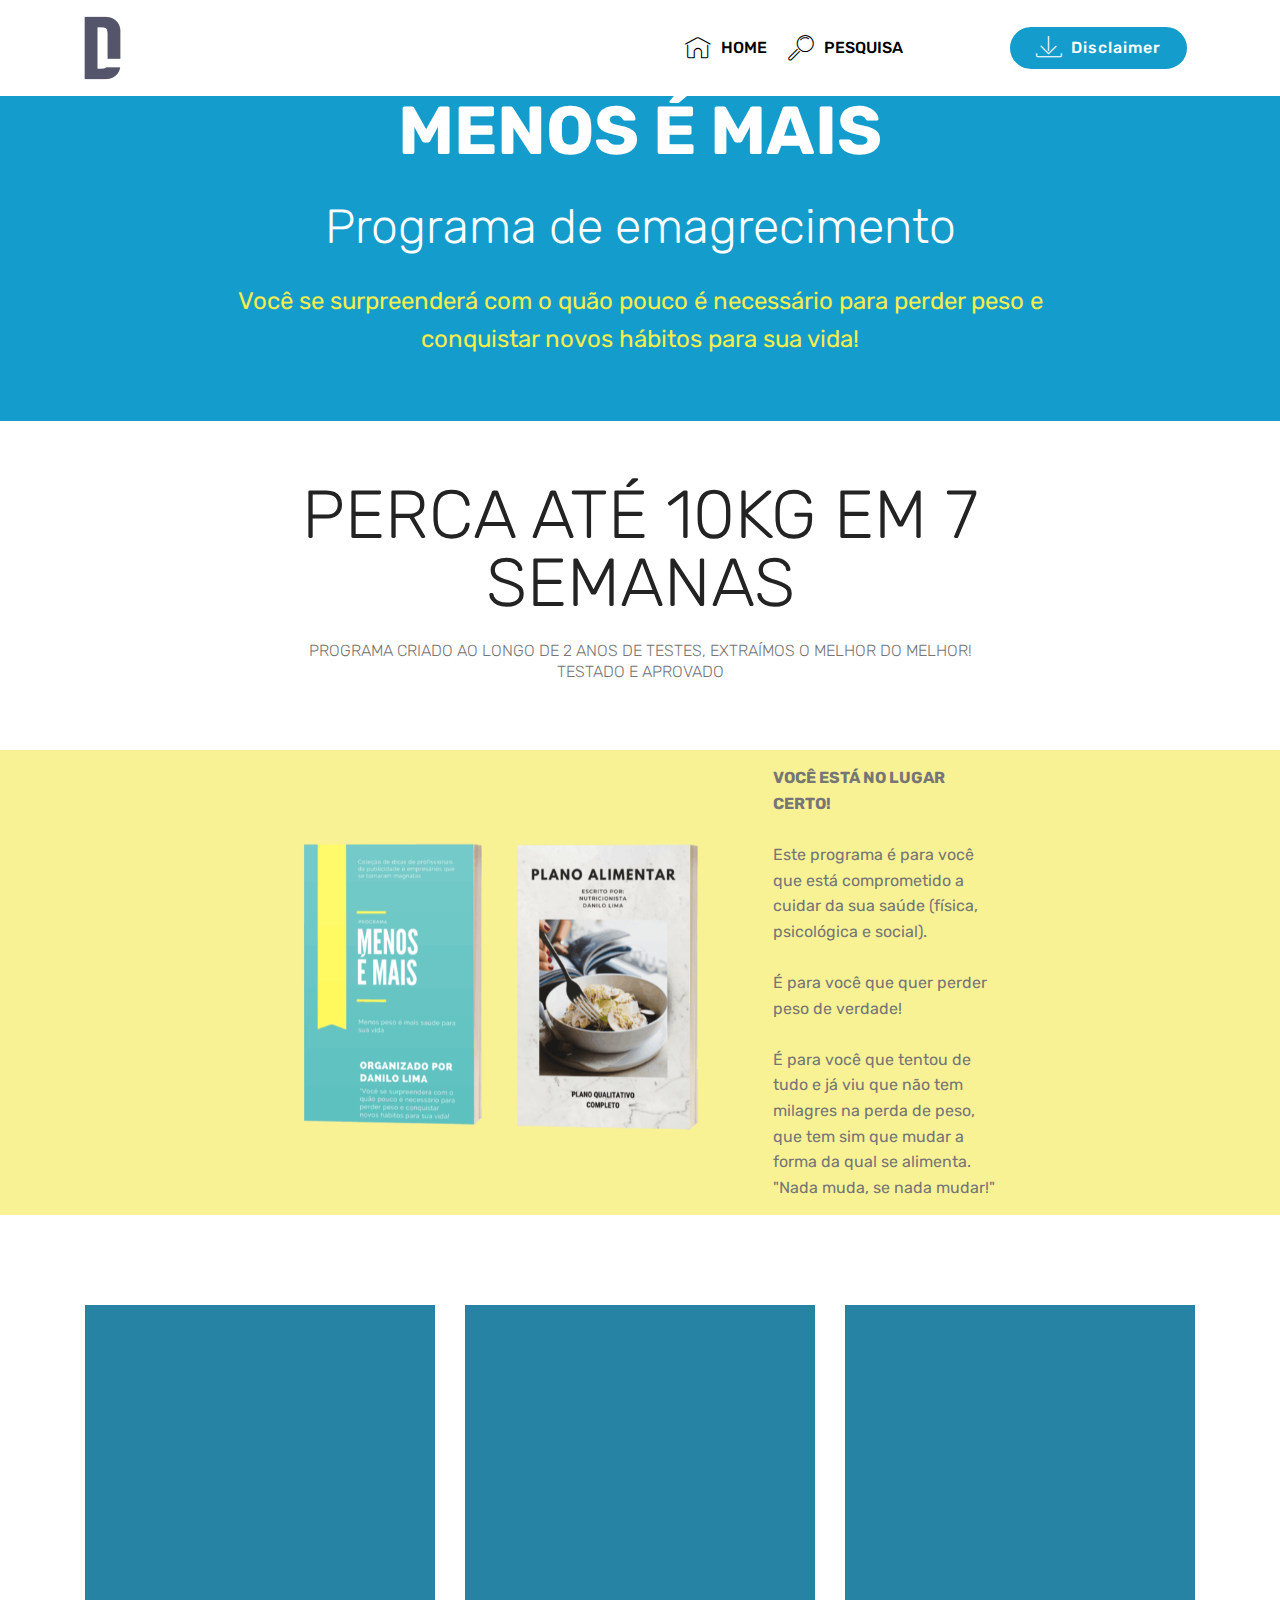
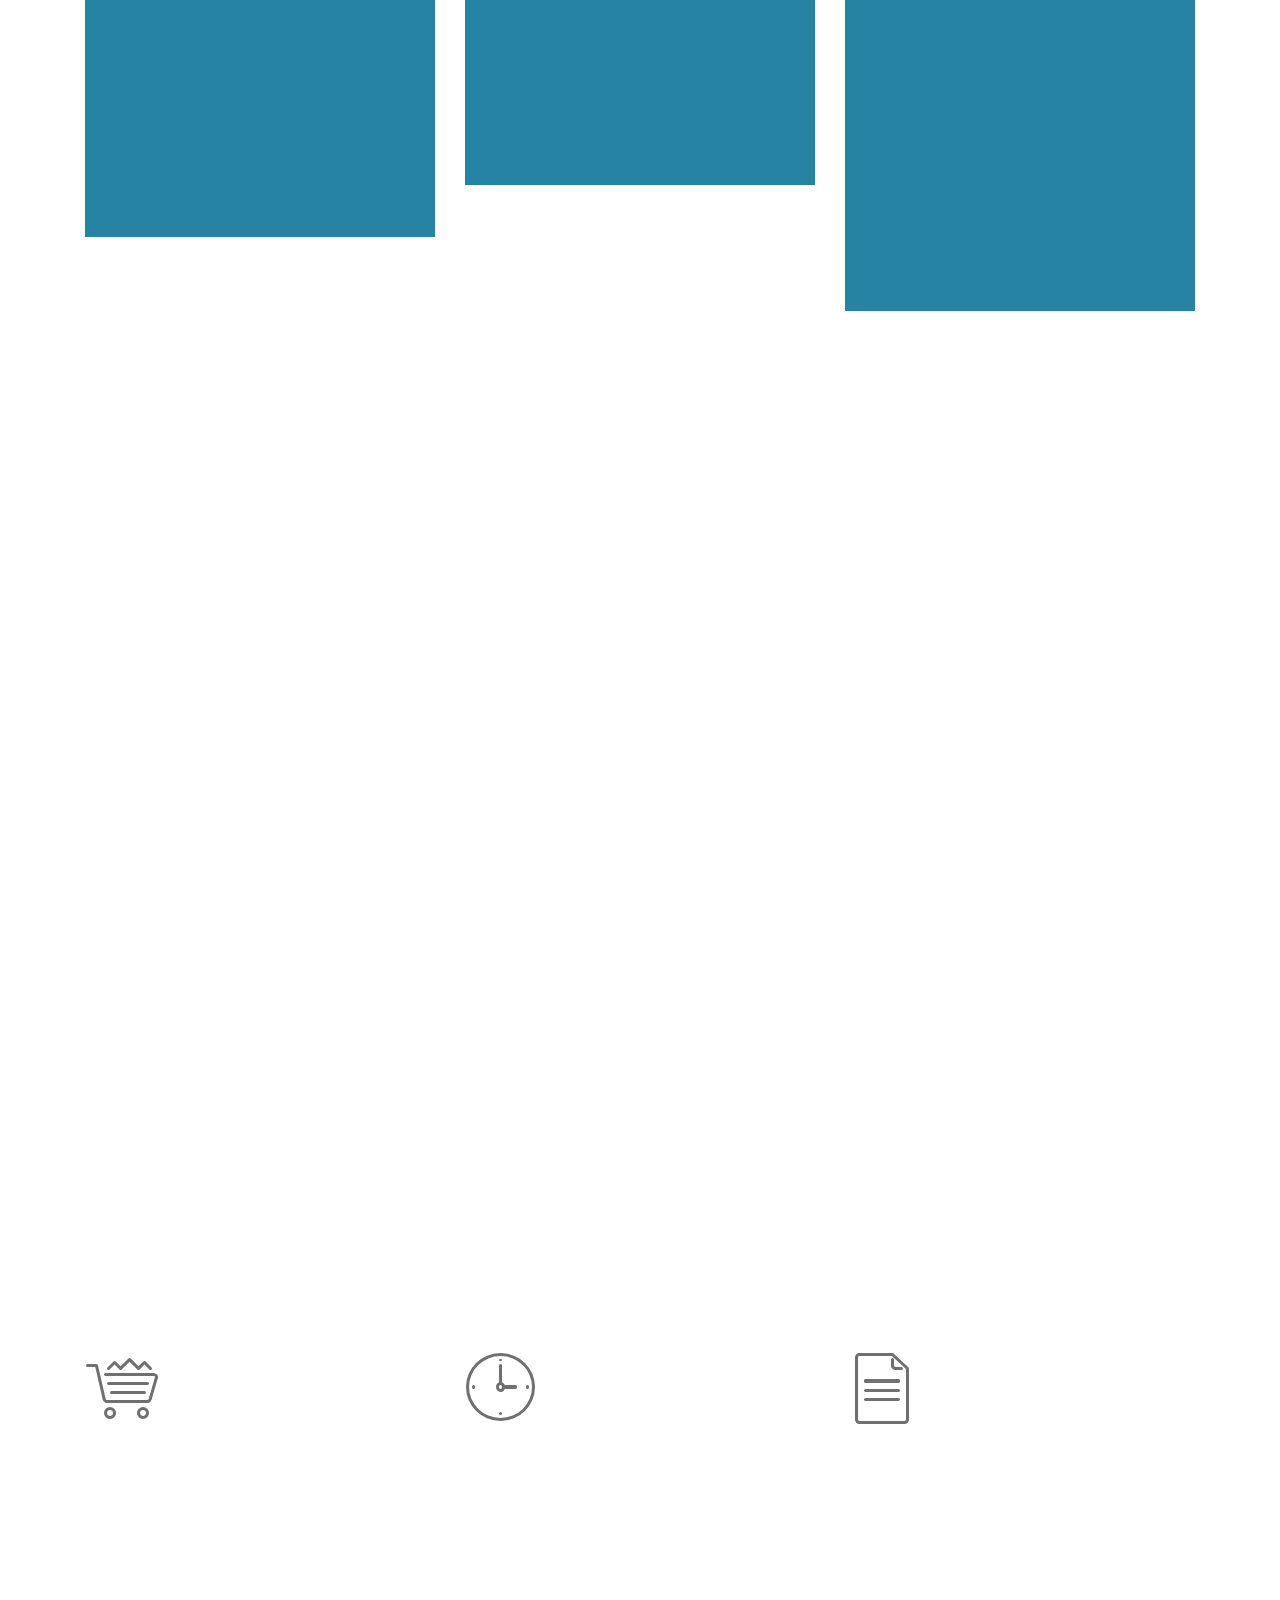
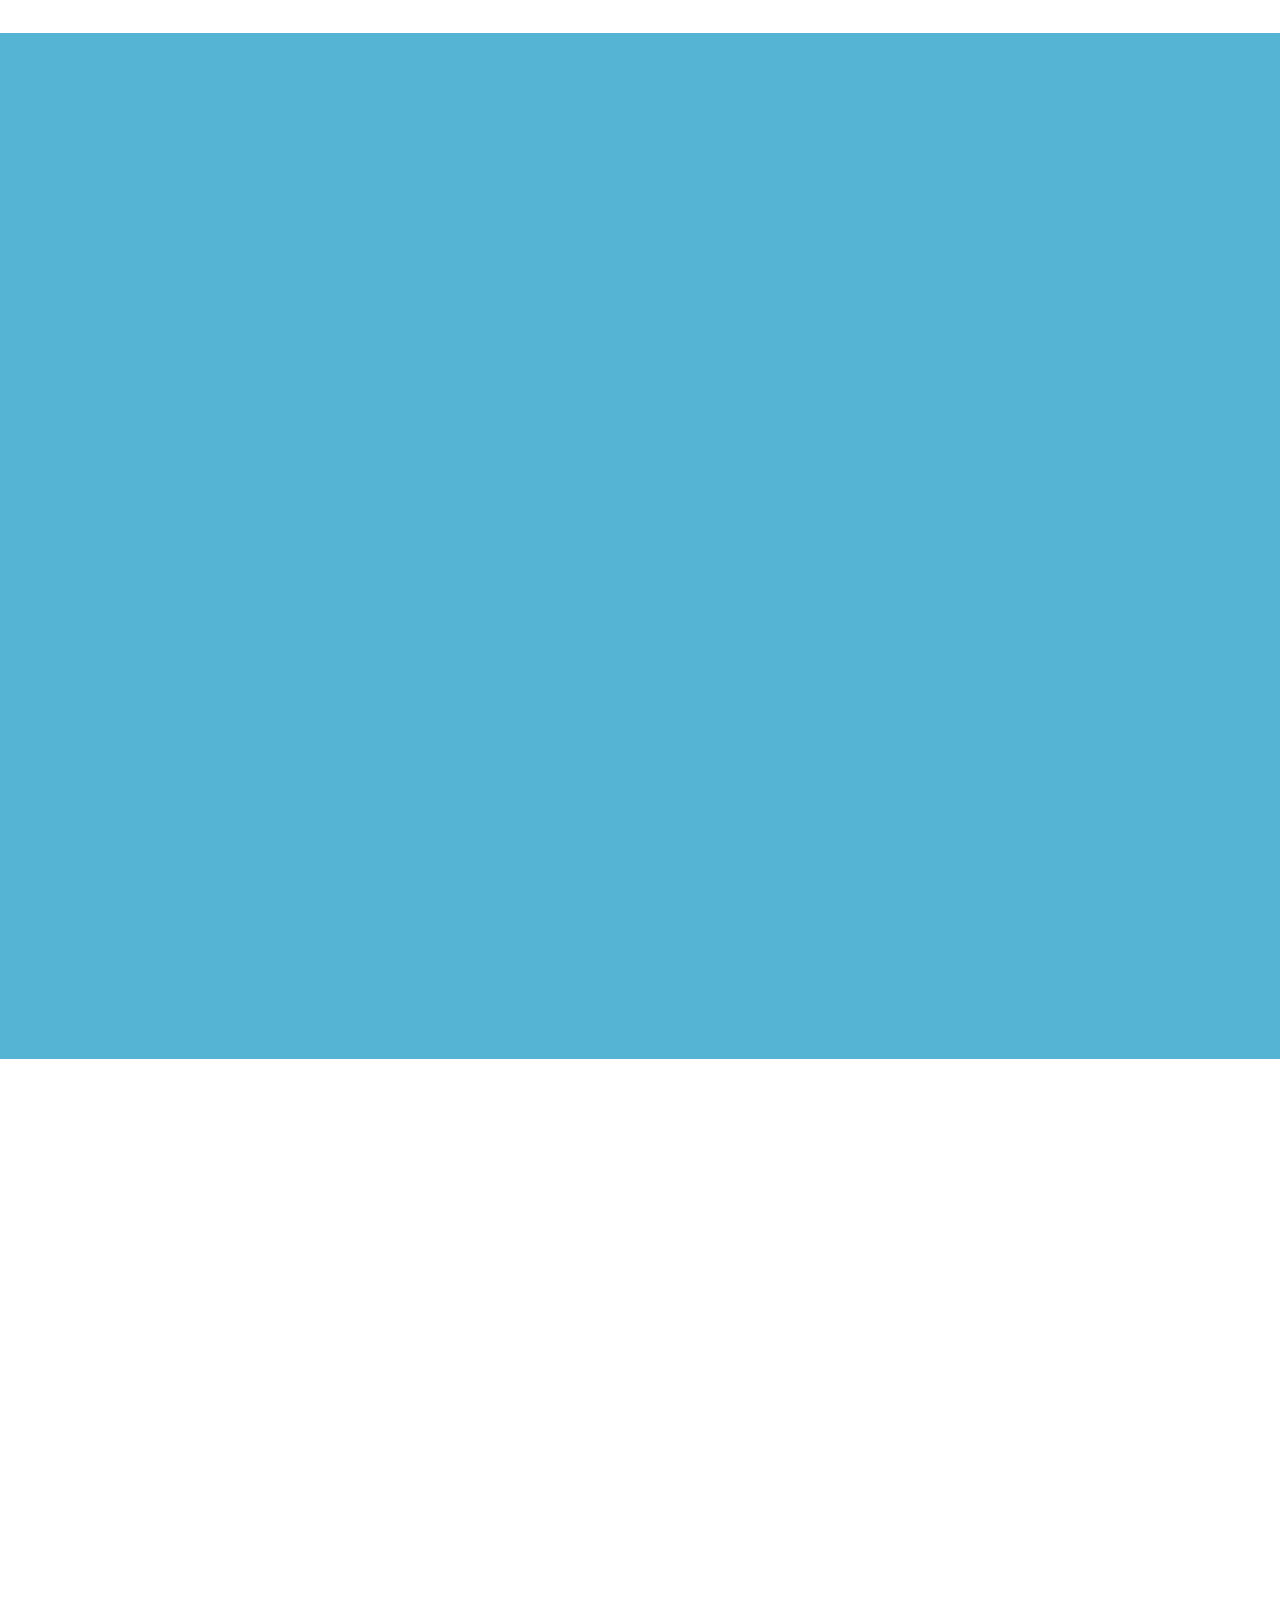
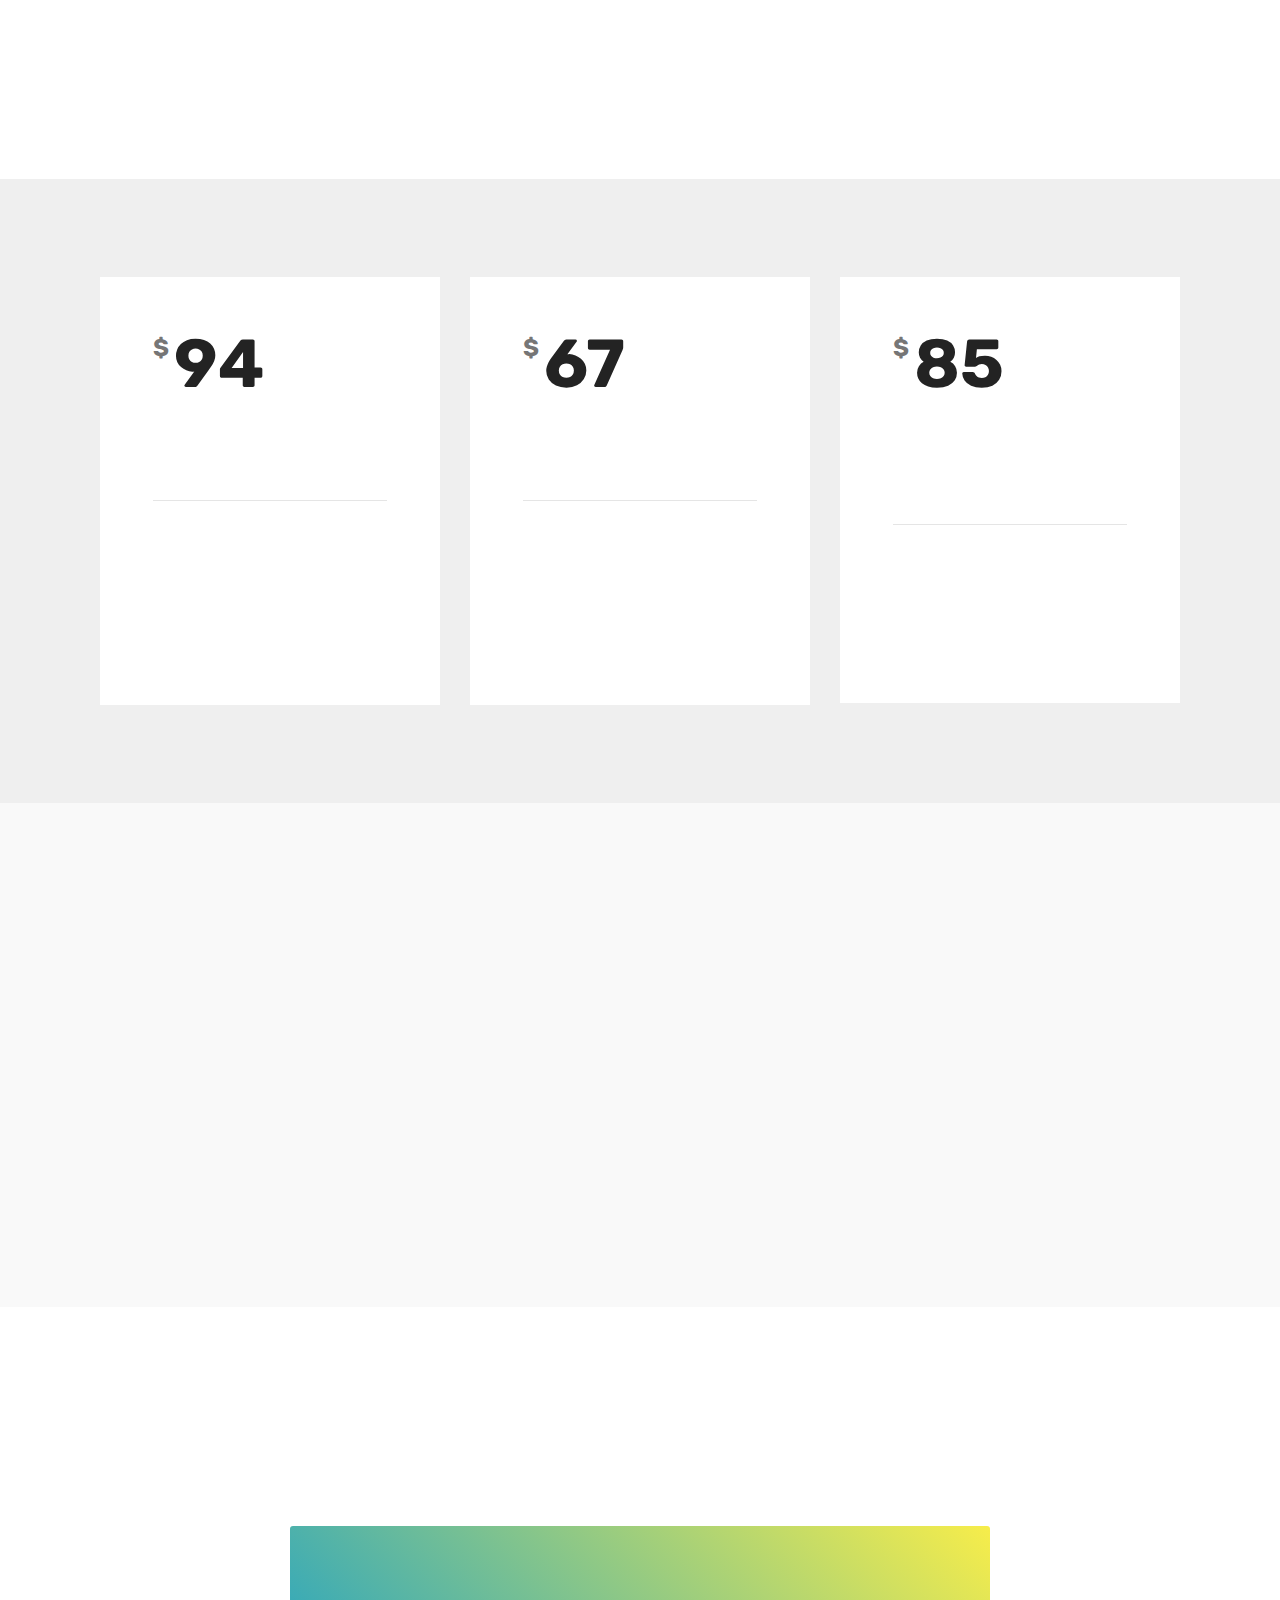
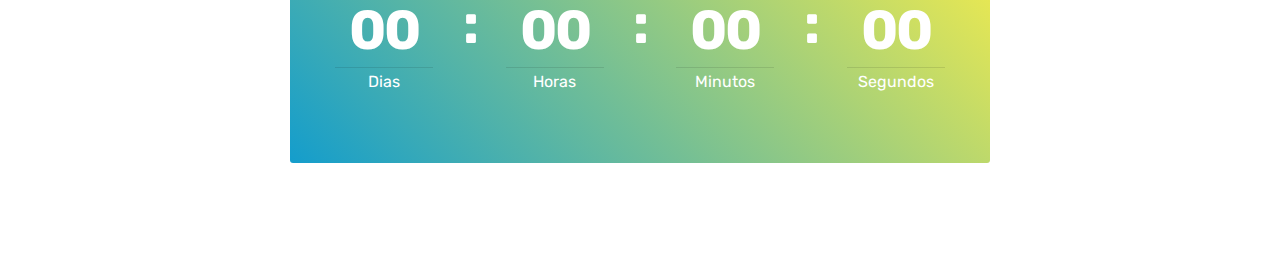
<file: prog.html>
<!DOCTYPE html>
<html  >
<head>
  <!-- Site made with Mobirise Website Builder v4.12.3, https://mobirise.com -->
  <meta charset="UTF-8">
  <meta http-equiv="X-UA-Compatible" content="IE=edge">
  <meta name="generator" content="Mobirise v4.12.3, mobirise.com">
  <meta name="twitter:card" content="summary_large_image"/>
  <meta name="twitter:image:src" content="assets/images/prog-meta.png">
  <meta property="og:image" content="assets/images/prog-meta.png">
  <meta name="twitter:title" content="PROGRAMA MENOS É MAIS">
  <meta name="viewport" content="width=device-width, initial-scale=1, minimum-scale=1">
  <link rel="shortcut icon" href="assets/images/danilo-lima-hd-1-162x288.png" type="image/x-icon">
  <meta name="description" content="Pagina de vendas do Menos é mais">
  
  
  <title>PROGRAMA MENOS É MAIS</title>
  <link rel="stylesheet" href="assets/web/assets/mobirise-icons/mobirise-icons.css">
  <link rel="stylesheet" href="assets/bootstrap/css/bootstrap.min.css">
  <link rel="stylesheet" href="assets/bootstrap/css/bootstrap-grid.min.css">
  <link rel="stylesheet" href="assets/bootstrap/css/bootstrap-reboot.min.css">
  <link rel="stylesheet" href="assets/tether/tether.min.css">
  <link rel="stylesheet" href="assets/animatecss/animate.min.css">
  <link rel="stylesheet" href="assets/dropdown/css/style.css">
  <link rel="stylesheet" href="assets/theme/css/style.css">
  <link rel="preload" as="style" href="assets/mobirise/css/mbr-additional.css"><link rel="stylesheet" href="assets/mobirise/css/mbr-additional.css" type="text/css">
  
  
  
</head>
<body>
  <section class="menu cid-qTkzRZLJNu" once="menu" id="menu1-4">

    

    <nav class="navbar navbar-expand beta-menu navbar-dropdown align-items-center navbar-fixed-top navbar-toggleable-sm">
        <button class="navbar-toggler navbar-toggler-right" type="button" data-toggle="collapse" data-target="#navbarSupportedContent" aria-controls="navbarSupportedContent" aria-expanded="false" aria-label="Toggle navigation">
            <div class="hamburger">
                <span></span>
                <span></span>
                <span></span>
                <span></span>
            </div>
        </button>
        <div class="menu-logo">
            <div class="navbar-brand">
                <span class="navbar-logo">
                    <a href="https://mobirise.com">
                         <img src="assets/images/danilo-lima-hd-1-162x288.png" alt="DANILO LIMA" title="DANILO LIMA" style="height: 5rem;">
                    </a>
                </span>
                
            </div>
        </div>
        <div class="collapse navbar-collapse" id="navbarSupportedContent">
            <ul class="navbar-nav nav-dropdown" data-app-modern-menu="true"><li class="nav-item">
                    <a class="nav-link link text-black display-4" href="page2.html">
                        <span class="mbri-home mbr-iconfont mbr-iconfont-btn"></span>
                        HOME</a>
                </li>
                <li class="nav-item">
                    <a class="nav-link link text-black display-4" href="page2.html">
                        <span class="mbri-search mbr-iconfont mbr-iconfont-btn"></span>PESQUISA &nbsp; &nbsp; &nbsp; &nbsp; &nbsp; &nbsp; &nbsp; &nbsp; &nbsp; &nbsp;&nbsp;</a>
                </li></ul>
            <div class="navbar-buttons mbr-section-btn"><a class="btn btn-sm btn-primary display-4" href="https://drive.google.com/open?id=1M-NE_mlkrRJ1WE63KbrFqvqMC0Qe0wHg" target="_blank">
                    <span class="mbri-save mbr-iconfont mbr-iconfont-btn "></span>
                    Disclaimer</a></div>
        </div>
    </nav>
</section>

<section class="engine"><a href="https://mobirise.info/l">free web templates</a></section><section class="header1 cid-rX1faiWCaz" id="header1-7">

    

    

    <div class="container">
        <div class="row justify-content-md-center">
            <div class="mbr-white col-md-10">
                <h1 class="mbr-section-title align-center mbr-bold pb-3 mbr-fonts-style display-1">MENOS É MAIS</h1>
                <h3 class="mbr-section-subtitle align-center mbr-light pb-3 mbr-fonts-style display-2">Programa de emagrecimento</h3>
                <p class="mbr-text align-center pb-3 mbr-fonts-style display-5">Você se surpreenderá com o quão pouco é necessário para perder peso e conquistar novos hábitos para sua vida!
                </p>
                
            </div>
        </div>
    </div>

</section>

<section class="mbr-section content4 cid-rXmXn99nmT" id="content4-a">

    

    <div class="container">
        <div class="media-container-row">
            <div class="title col-12 col-md-8">
                <h2 class="align-center pb-3 mbr-fonts-style display-1">PERCA ATÉ 10KG EM 7 SEMANAS</h2>
                <h3 class="mbr-section-subtitle align-center mbr-light mbr-fonts-style display-7">PROGRAMA CRIADO AO LONGO DE 2 ANOS DE TESTES, EXTRAÍMOS O MELHOR DO MELHOR!
<div>TESTADO E APROVADO</div></h3>
                
            </div>
        </div>
    </div>
</section>

<section class="mbr-section content6 cid-rXmTBAyHfy" id="content6-9">
    
     
    
    <div class="container">
        <div class="media-container-row">
            <div class="col-12 col-md-8">
                <div class="media-container-row">
                    <div class="mbr-figure" style="width: 200%;">
                      <img src="assets/images/capa-site-menos-e-mais2-788x443.png" alt="" title="">  
                    </div>
                    <div class="media-content">
                        <div class="mbr-section-text">
                            <p class="mbr-text mb-0 mbr-fonts-style display-7"><strong>VOCÊ ESTÁ NO LUGAR CERTO!</strong>&nbsp;<br><br>Este programa é para você que está comprometido a cuidar da sua saúde (física, psicológica e social).<br><br>É para você que quer perder peso de verdade!<br><br>É para você que tentou de tudo e já viu que não tem milagres na perda de peso, que tem sim que mudar a forma da qual se alimenta.<br>"Nada muda, se nada mudar!"</p>
                        </div>
                    </div>
                </div>
            </div>
        </div>
    </div>
</section>

<section class="features13 cid-rXn4S0iHzk" id="features13-d">

    

    
    <div class="container">
        

        <div class="media-container-row">
            <div class="card col-12 col-md-6 align-center col-lg-4">
                <div class="card-wrap">
                    <div class="card-img">
                        <img src="assets/images/photo5055734239416395964-960x1280.jpg" alt="Mobirise" title="">
                    </div>
                    <div class="card-box p-5">
                        <h4 class="card-title py-2 mbr-fonts-style align-center mbr-white display-5">Em que acredito:</h4>
                        <p class="mbr-text mbr-fonts-style mbr-white display-7">Escrevi este programa sendo direto ao ponto, com tudo que funciona de verdade no dia a dia . 
<br>
<br>Se você um dia já tentou fazer uma dieta e fracassou, você sabe como é complicado a maioria dos protocolos, é um trabalho a mais.
<br>
<br>Aqui você vai receber somente o que realmente interessa, sem rodeios!
<br>
<br>Só existem 2 passos para mudar sua alimentação...</p>
                    </div>
                </div>
            </div>
            <div class="card col-12 col-md-6 align-center col-lg-4">
                <div class="card-wrap">
                    <div class="card-img">
                        <img src="assets/images/photo5055734239416395957-960x1280.jpg" alt="Mobirise" title="">
                    </div>
                    <div class="card-box p-5">
                        <h4 class="card-title py-2 mbr-fonts-style align-center mbr-white display-5">O primeiro passo: REPETIR.</h4>
                        <p class="mbr-text mbr-fonts-style mbr-white display-7">Se todos os dias você acorda no mesmo horário para trabalhar, no dia que você não trabalha, você permanece acordando no mesmo horário, isso porquê é uma repetição se tornando uma prática diária.
<br>
<br>Com a Sua alimentação é a mesma coisa, tem que por em pratica a boa alimentação todos os dias.</p>
                    </div>
                </div>
            </div>
            <div class="card col-12 col-md-6 align-center col-lg-4">
                <div class="card-wrap">
                    <div class="card-img">
                        <img src="assets/images/e88e0562-20fc-4591-956b-d2705fe3b9b0-768x1024.jpg" alt="Mobirise" title="">
                    </div>
                    <div class="card-box p-5">
                        <h4 class="card-title py-2 mbr-fonts-style align-center mbr-white display-5">O segundo:<br>CONSTÂNCIA<div><br></div></h4>
                        <p class="mbr-text mbr-fonts-style mbr-white display-7">Lembra quando existia curso de datilografia e eles ensinavam onde ficava cada tecla no teclado?
<br>
<br>Ninguém aprendia teclar rápido com aquele curso, mas depois que os celulares ganharam o mesmo teclado, todo mundo aprendeu a teclar rápido e sem olhar. Isso é a constância se tornando hábito.
<br>
<br>Mantenha a constância na prática que você vai chegar rápido ao hábito!</p>
                    </div>
                </div>
            </div>    
        </div>
    </div>
</section>

<section class="mbr-section content4 cid-rXn7HiOsee" id="content4-h">

    

    <div class="container">
        <div class="media-container-row">
            <div class="title col-12 col-md-8">
                <h2 class="align-center pb-3 mbr-fonts-style display-2">O QUE VOU RECEBER?</h2>
                
                
            </div>
        </div>
    </div>
</section>

<section class="features19 cid-rXn6ZmUxaC" id="features19-e">
    
    
    <div class="container">
        <div class="row">
            <div class="item features-image col-lg-4 col-md-6 col-sm-12">
                <div class="item-wrapper">
                    <div class="item-img card-img">
                        <img src="assets/images/mbr-1493x1920.png" data-slide-to="1">
                    </div>
                    <div class="item-content">
                        <h4 class="item-title mbr-fonts-style pb-3 display-7">
                            ORIENTAÇÕES&nbsp;</h4>
                        <h5 class="item-subtitle mbr-fonts-style pb-3 display-4">O que você deve e não deve fazer</h5>
                        <p class="item-text display-7">Você vai receber as orientações que todos meus pacientes usam para ter resultados incriveis!<br>Estas mesmas orientações já foram testadas sozinhas em outros programas e geraram resultados de 5kg em 14 dias!</p>
                    </div>
                    
                </div>
            </div>
            <div class="item features-image col-lg-4 col-md-6 col-sm-12">
                <div class="item-wrapper">
                    <div class="item-img card-img">
                        <img src="assets/images/mbr-700x746.png" data-slide-to="2" alt="" title="">
                    </div>
                    <div class="item-content">
                        <h4 class="item-title mbr-fonts-style pb-3 display-7">VÍDEO&nbsp;</h4>
                        <h5 class="item-subtitle mbr-fonts-style pb-3 display-4">Explicação de tudo como deverá proceder</h5>
                        <p class="item-text display-7">Você receberá também um vídeo onde explico pontos super importantes para que tenha resultado e que estes resultados permaneçam para sempre!</p>
                    </div>
                    
                </div>
            </div>
            <div class="item features-image col-lg-4 col-md-6 col-sm-12">
                <div class="item-wrapper">
                    <div class="item-img card-img">
                        <img src="assets/images/mbr-700x700.png" data-slide-to="3" alt="" title="">
                    </div>
                    <div class="item-content">
                        <h4 class="item-title mbr-fonts-style pb-3 display-7">
                            PROGRAMA DIETÉTICO</h4>
                        <h5 class="item-subtitle mbr-fonts-style pb-3 display-4">As 7 semanas de dieta programadas refeição por refeição</h5>
                        <p class="item-text display-7">O programa dietético que irá receber conta com 7 semanas de dieta baseada em reeducação alimentar que possa além de trazer enormes resultados, também criar novos hábitos para sua vida</p>
                    </div>
                    
                </div>
            </div>
        </div>
    </div>
</section>

<section class="features10 cid-rXn2ZphMaw" id="features10-c">

    

    
    <div class="container">
        <div class="row justify-content-center">
            <div class="card p-3 col-12 col-md-6 col-lg-4">
                <div class="media mb-3">
                    <div class="card-img align-self-center">
                        <span class="mbr-iconfont mbri-cart-full"></span>
                    </div>
                    <h4 class="card-title media-body py-3 mbr-fonts-style display-7">Qual dieta é usada?</h4>
                </div>
                <div class="card-box">
                    <p class="mbr-text mbr-fonts-style display-7">
                       Tudo o que você vai encontrar no programa é exclusivo dos meus métodos de trabalho, sem cópias de dietas famosas.</p>
                </div>
            </div>

            <div class="card p-3 col-12 col-md-6 col-lg-4">
                <div class="media mb-3">
                    <div class="card-img align-self-center">
                        <span class="mbr-iconfont mbri-clock"></span>
                    </div>
                    <h4 class="card-title media-body py-3 mbr-fonts-style display-7">Dura quanto tempo?</h4>
                </div>
                <div class="card-box">
                    <p class="mbr-text mbr-fonts-style display-7">O programa dura 7 semanas com foco total em se habituar e simplificar cada vez mais seu dia com uma alimentação renovada, porém você poderá manter o que aprendeu para o resto da sua vida!</p>
                </div>
            </div>

            <div class="card p-3 col-12 col-md-6 col-lg-4">
                <div class="media mb-3">
                    <div class="card-img align-self-center">
                        <span class="mbr-iconfont mbri-file"></span>
                    </div>
                    <h4 class="card-title media-body py-3 mbr-fonts-style display-7">Como vou receber?</h4>
                </div>
                <div class="card-box">
                    <p class="mbr-text mbr-fonts-style display-7">Todo o material é disposto por PDF de forma curta, simples e clara.</p>
                </div>
            </div>

            
        </div>
    </div>
</section>

<section class="mbr-section content4 cid-rXnjwDCec9" id="content4-j">

    

    <div class="container">
        <div class="media-container-row">
            <div class="title col-12 col-md-8">
                <h2 class="align-center pb-3 mbr-fonts-style display-1">
                    BÔNUS</h2>
                <h3 class="mbr-section-subtitle align-center mbr-light mbr-fonts-style display-5">
                    Você receberá totalmente grátis</h3>
                
            </div>
        </div>
    </div>
</section>

<section class="mbr-section content7 cid-rXnjiNVYOg" id="content7-i">
          
    

    <div class="container">
        <div class="media-container-row">
            <div class="col-12 col-md-6">
                <div class="media-container-row">
                    <div class="media-content">
                        <div class="mbr-section-text">
                            <p class="mbr-text align-right mb-0 mbr-fonts-style display-7"><strong>EBOOK</strong><br><strong>12 RECEITAS QUE VÃO SALVAR SUA DIETA</strong><br><strong><br></strong>&nbsp;12 receitas incríveis e muito simples para usar durante qualquer fase da dieta!</p>
                        </div>
                    </div>
                    <div class="mbr-figure" style="width: 200%;">
                     <img src="assets/images/1587671497-436x402.png" alt="Mobirise" title="">  
                    </div>
                </div>
            </div>
        </div>
    </div>
</section>

<section class="mbr-section content6 cid-rXosrhxban" id="content6-p">
    
     
    
    <div class="container">
        <div class="media-container-row">
            <div class="col-12 col-md-8">
                <div class="media-container-row">
                    <div class="mbr-figure" style="width: 200%;">
                      <img src="assets/images/1588018796-436x334.png" alt="Mobirise" title="">  
                    </div>
                    <div class="media-content">
                        <div class="mbr-section-text">
                            <p class="mbr-text mb-0 mbr-fonts-style display-7"><strong>eBook TUDO QUE VOCÊ PRECISA SABER PARA PERDER PESO </strong><br><strong><br></strong>Este ebook trás tudo o que uma pessoa precisa saber sobre emagrecimento, este ebook vai abrir sua mente sobre como um profissional calcula uma dieta e o que deve ser prezado quando for escolher o que e quando deve comer no seu dia!</p>
                        </div>
                    </div>
                </div>
            </div>
        </div>
    </div>
</section>

<section class="cid-rXnqnLaGNj" id="image2-m">

    

    <figure class="mbr-figure">
        <div class="image-block" style="width: 100%;">
            <img src="assets/images/yellow-black-jazz-music-youtube-channel-art-2560x1440.png" alt="Mobirise" title="">
            
        </div>
    </figure>
</section>

<section class="pricing-table3 cid-rXovemLwi9" id="pricing-tables3-q">

    

    
    <div class="container">
        <div class="media-container-row">
            <div class=" col-12 col-lg-4 col-md-6 my-2">
                <div class="pricing">
                    <div class="plan-header">
                        <div class="plan-price">
                            <span class="price-value mbr-fonts-style display-5">
                                $
                            </span>
                            <span class="price-figure mbr-fonts-style display-1">94</span>
                            <h3 class="plan-title mbr-fonts-style display-5">Programa<br>Menos é mais</h3>
                            <hr>
                        </div>
                    </div>
                    <div class="plan-body">
                        <p class="mbr-text mbr-fonts-style display-7">
                            Programa alimentar + orientações secretas usadas pelos melhores resultados que já tive em consultas.</p>
                        
                    </div>
                </div>
            </div>

            <div class="col-12 col-lg-4 col-md-6 my-2">
                <div class="pricing">
                    <div class="plan-header">
                        <div class="plan-price">
                            <span class="price-value mbr-fonts-style display-5">
                                $
                            </span>
                            <span class="price-figure mbr-fonts-style display-1">67</span>
                            <h3 class="plan-title mbr-fonts-style display-5">12 receitas que vão salvar sua dieta</h3>
                            <hr>
                        </div>
                    </div>
                    <div class="plan-body">
                        <p class="mbr-text mbr-fonts-style display-7">
                            12 receitas criadas por mim e por pacientes durante o processo de mudança, receitas que salvaram suas vontades.</p>
                        
                    </div>
                </div>
            </div>

            <div class="col-12 col-lg-4 col-md-6 my-2">
                <div class="pricing">
                    <div class="plan-header">
                        <div class="plan-price">
                            <span class="price-value mbr-fonts-style display-5">
                                $
                            </span>
                            <span class="price-figure mbr-fonts-style display-1">85</span>
                            <h3 class="plan-title mbr-fonts-style display-5">Tudo o que você precisa saber para perder peso</h3>
                            <hr>
                        </div>
                    </div>
                    <div class="plan-body ">
                        <p class="mbr-text mbr-fonts-style display-7">Aqui tem tudo o que um nutricionista te diria em uma consulta para perda de peso!</p>
                        
                    </div>
                </div>
            </div>

        </div>
    </div>
</section>

<section class="services2 cid-rXnnhltJnE" id="services2-k">
    <!---->
    
    <!---->
    <!--Overlay-->
    
    <!--Container-->
    <div class="container">
        <div class="col-md-12">
            <div class="media-container-row">
                <div class="mbr-figure" style="width: 50%;">
                    <img src="assets/images/capa-site-menos-e-mais3-952x536.png" alt="Mobirise" title="">
                </div>
                <div class="align-left aside-content">
                    <h2 class="mbr-title pt-2 mbr-fonts-style display-2">Preço Especial
                    </h2>
                    <div class="mbr-section-text">
                        <p class="mbr-text text1 pt-2 mbr-light mbr-fonts-style display-7">
                            Você está acessando por um link promocional, <br>está promoção expira em 5 horas.</p>
                        <p class="mbr-text text2 pt-4 mbr-light mbr-fonts-style display-2">
                            $67&nbsp;<span class="cost">$246</span></p>
                    </div>
                    <!--Btn-->
                    <div class="mbr-section-btn pt-3 align-left"><a href="https://pay.hotmart.com/N28709054F" class="btn btn-secondary display-4">
                            Comprar agora</a></div>
                </div>
            </div>
        </div>
    </div>
</section>

<section class="countdown2 cid-rXn7eC0AWe" id="countdown2-f">

    

    

    <div class="container">
        <h2 class="mbr-section-title pb-3 align-center mbr-fonts-style display-2">PROMOÇÃO VÁLIDA POR&nbsp;</h2>
        
    </div>
    <div class="container pt-5 mt-2">
        <div class=" countdown-cont align-center p-4">
            <div class="event-name align-left mbr-white ">
                <h4 class="mbr-fonts-style display-5">TEMPO RESTANTE</h4>
            </div>
            <div class="countdown align-center py-2" data-due-date="2020/05/05">
            </div>
            <div class="daysCountdown col-xs-3 col-sm-3 col-md-3" title="Dias"></div>
            <div class="hoursCountdown col-xs-3 col-sm-3 col-md-3" title="Horas"></div>
            <div class="minutesCountdown col-xs-3 col-sm-3 col-md-3" title="Minutos"></div>
            <div class="secondsCountdown col-xs-3 col-sm-3 col-md-3" title="Segundos"></div>
            <div class="event-date align-left mbr-white">
                <h5 class="mbr-fonts-style display-7">APROVEITE!</h5>
            </div>
        </div>

        
    </div>
</section>


  <script src="assets/web/assets/jquery/jquery.min.js"></script>
  <script src="assets/popper/popper.min.js"></script>
  <script src="assets/bootstrap/js/bootstrap.min.js"></script>
  <script src="assets/tether/tether.min.js"></script>
  <script src="assets/smoothscroll/smooth-scroll.js"></script>
  <script src="assets/touchswipe/jquery.touch-swipe.min.js"></script>
  <script src="assets/viewportchecker/jquery.viewportchecker.js"></script>
  <script src="assets/countdown/jquery.countdown.min.js"></script>
  <script src="assets/dropdown/js/nav-dropdown.js"></script>
  <script src="assets/dropdown/js/navbar-dropdown.js"></script>
  <script src="assets/theme/js/script.js"></script>
  
  
  <input name="animation" type="hidden">
  </body>
</html>
</file>
<file: assets/web/assets/mobirise-icons/mobirise-icons.css>
@font-face {
  font-family: 'MobiriseIcons';
  src:  url('mobirise-icons.eot?spat4u');
  src:  url('mobirise-icons.eot?spat4u#iefix') format('embedded-opentype'),
    url('mobirise-icons.ttf?spat4u') format('truetype'),
    url('mobirise-icons.woff?spat4u') format('woff'),
    url('mobirise-icons.svg?spat4u#MobiriseIcons') format('svg');
  font-weight: normal;
  font-style: normal;
  font-display: swap;
}

[class^="mbri-"], [class*=" mbri-"] {
  /* use !important to prevent issues with browser extensions that change fonts */
  font-family: MobiriseIcons !important;
  speak: none;
  font-style: normal;
  font-weight: normal;
  font-variant: normal;
  text-transform: none;
  line-height: 1;

  /* Better Font Rendering =========== */
  -webkit-font-smoothing: antialiased;
  -moz-osx-font-smoothing: grayscale;
}

.mbri-add-submenu:before {
  content: "\e900";
}
.mbri-alert:before {
  content: "\e901";
}
.mbri-align-center:before {
  content: "\e902";
}
.mbri-align-justify:before {
  content: "\e903";
}
.mbri-align-left:before {
  content: "\e904";
}
.mbri-align-right:before {
  content: "\e905";
}
.mbri-android:before {
  content: "\e906";
}
.mbri-apple:before {
  content: "\e907";
}
.mbri-arrow-down:before {
  content: "\e908";
}
.mbri-arrow-next:before {
  content: "\e909";
}
.mbri-arrow-prev:before {
  content: "\e90a";
}
.mbri-arrow-up:before {
  content: "\e90b";
}
.mbri-bold:before {
  content: "\e90c";
}
.mbri-bookmark:before {
  content: "\e90d";
}
.mbri-bootstrap:before {
  content: "\e90e";
}
.mbri-briefcase:before {
  content: "\e90f";
}
.mbri-browse:before {
  content: "\e910";
}
.mbri-bulleted-list:before {
  content: "\e911";
}
.mbri-calendar:before {
  content: "\e912";
}
.mbri-camera:before {
  content: "\e913";
}
.mbri-cart-add:before {
  content: "\e914";
}
.mbri-cart-full:before {
  content: "\e915";
}
.mbri-cash:before {
  content: "\e916";
}
.mbri-change-style:before {
  content: "\e917";
}
.mbri-chat:before {
  content: "\e918";
}
.mbri-clock:before {
  content: "\e919";
}
.mbri-close:before {
  content: "\e91a";
}
.mbri-cloud:before {
  content: "\e91b";
}
.mbri-code:before {
  content: "\e91c";
}
.mbri-contact-form:before {
  content: "\e91d";
}
.mbri-credit-card:before {
  content: "\e91e";
}
.mbri-cursor-click:before {
  content: "\e91f";
}
.mbri-cust-feedback:before {
  content: "\e920";
}
.mbri-database:before {
  content: "\e921";
}
.mbri-delivery:before {
  content: "\e922";
}
.mbri-desktop:before {
  content: "\e923";
}
.mbri-devices:before {
  content: "\e924";
}
.mbri-down:before {
  content: "\e925";
}
.mbri-download:before {
  content: "\e989";
}
.mbri-drag-n-drop:before {
  content: "\e927";
}
.mbri-drag-n-drop2:before {
  content: "\e928";
}
.mbri-edit:before {
  content: "\e929";
}
.mbri-edit2:before {
  content: "\e92a";
}
.mbri-error:before {
  content: "\e92b";
}
.mbri-extension:before {
  content: "\e92c";
}
.mbri-features:before {
  content: "\e92d";
}
.mbri-file:before {
  content: "\e92e";
}
.mbri-flag:before {
  content: "\e92f";
}
.mbri-folder:before {
  content: "\e930";
}
.mbri-gift:before {
  content: "\e931";
}
.mbri-github:before {
  content: "\e932";
}
.mbri-globe:before {
  content: "\e933";
}
.mbri-globe-2:before {
  content: "\e934";
}
.mbri-growing-chart:before {
  content: "\e935";
}
.mbri-hearth:before {
  content: "\e936";
}
.mbri-help:before {
  content: "\e937";
}
.mbri-home:before {
  content: "\e938";
}
.mbri-hot-cup:before {
  content: "\e939";
}
.mbri-idea:before {
  content: "\e93a";
}
.mbri-image-gallery:before {
  content: "\e93b";
}
.mbri-image-slider:before {
  content: "\e93c";
}
.mbri-info:before {
  content: "\e93d";
}
.mbri-italic:before {
  content: "\e93e";
}
.mbri-key:before {
  content: "\e93f";
}
.mbri-laptop:before {
  content: "\e940";
}
.mbri-layers:before {
  content: "\e941";
}
.mbri-left-right:before {
  content: "\e942";
}
.mbri-left:before {
  content: "\e943";
}
.mbri-letter:before {
  content: "\e944";
}
.mbri-like:before {
  content: "\e945";
}
.mbri-link:before {
  content: "\e946";
}
.mbri-lock:before {
  content: "\e947";
}
.mbri-login:before {
  content: "\e948";
}
.mbri-logout:before {
  content: "\e949";
}
.mbri-magic-stick:before {
  content: "\e94a";
}
.mbri-map-pin:before {
  content: "\e94b";
}
.mbri-menu:before {
  content: "\e94c";
}
.mbri-mobile:before {
  content: "\e94d";
}
.mbri-mobile2:before {
  content: "\e94e";
}
.mbri-mobirise:before {
  content: "\e94f";
}
.mbri-more-horizontal:before {
  content: "\e950";
}
.mbri-more-vertical:before {
  content: "\e951";
}
.mbri-music:before {
  content: "\e952";
}
.mbri-new-file:before {
  content: "\e953";
}
.mbri-numbered-list:before {
  content: "\e954";
}
.mbri-opened-folder:before {
  content: "\e955";
}
.mbri-pages:before {
  content: "\e956";
}
.mbri-paper-plane:before {
  content: "\e957";
}
.mbri-paperclip:before {
  content: "\e958";
}
.mbri-photo:before {
  content: "\e959";
}
.mbri-photos:before {
  content: "\e95a";
}
.mbri-pin:before {
  content: "\e95b";
}
.mbri-play:before {
  content: "\e95c";
}
.mbri-plus:before {
  content: "\e95d";
}
.mbri-preview:before {
  content: "\e95e";
}
.mbri-print:before {
  content: "\e95f";
}
.mbri-protect:before {
  content: "\e960";
}
.mbri-question:before {
  content: "\e961";
}
.mbri-quote-left:before {
  content: "\e962";
}
.mbri-quote-right:before {
  content: "\e963";
}
.mbri-refresh:before {
  content: "\e964";
}
.mbri-responsive:before {
  content: "\e965";
}
.mbri-right:before {
  content: "\e966";
}
.mbri-rocket:before {
  content: "\e967";
}
.mbri-sad-face:before {
  content: "\e968";
}
.mbri-sale:before {
  content: "\e969";
}
.mbri-save:before {
  content: "\e96a";
}
.mbri-search:before {
  content: "\e96b";
}
.mbri-setting:before {
  content: "\e96c";
}
.mbri-setting2:before {
  content: "\e96d";
}
.mbri-setting3:before {
  content: "\e96e";
}
.mbri-share:before {
  content: "\e96f";
}
.mbri-shopping-bag:before {
  content: "\e970";
}
.mbri-shopping-basket:before {
  content: "\e971";
}
.mbri-shopping-cart:before {
  content: "\e972";
}
.mbri-sites:before {
  content: "\e973";
}
.mbri-smile-face:before {
  content: "\e974";
}
.mbri-speed:before {
  content: "\e975";
}
.mbri-star:before {
  content: "\e976";
}
.mbri-success:before {
  content: "\e977";
}
.mbri-sun:before {
  content: "\e978";
}
.mbri-sun2:before {
  content: "\e979";
}
.mbri-tablet:before {
  content: "\e97a";
}
.mbri-tablet-vertical:before {
  content: "\e97b";
}
.mbri-target:before {
  content: "\e97c";
}
.mbri-timer:before {
  content: "\e97d";
}
.mbri-to-ftp:before {
  content: "\e97e";
}
.mbri-to-local-drive:before {
  content: "\e97f";
}
.mbri-touch-swipe:before {
  content: "\e980";
}
.mbri-touch:before {
  content: "\e981";
}
.mbri-trash:before {
  content: "\e982";
}
.mbri-underline:before {
  content: "\e983";
}
.mbri-unlink:before {
  content: "\e984";
}
.mbri-unlock:before {
  content: "\e985";
}
.mbri-up-down:before {
  content: "\e986";
}
.mbri-up:before {
  content: "\e987";
}
.mbri-update:before {
  content: "\e988";
}
.mbri-upload:before {
 content: "\e926"; 
}
.mbri-user:before {
  content: "\e98a";
}
.mbri-user2:before {
  content: "\e98b";
}
.mbri-users:before {
  content: "\e98c";
}
.mbri-video:before {
  content: "\e98d";
}
.mbri-video-play:before {
  content: "\e98e";
}
.mbri-watch:before {
  content: "\e98f";
}
.mbri-website-theme:before {
  content: "\e990";
}
.mbri-wifi:before {
  content: "\e991";
}
.mbri-windows:before {
  content: "\e992";
}
.mbri-zoom-out:before {
  content: "\e993";
}
.mbri-redo:before {
  content: "\e994";
}
.mbri-undo:before {
  content: "\e995";
}
</file>
<file: assets/dropdown/css/style.css>
.navbar-dropdown {
  left: 0;
  padding: 0;
  position: absolute;
  right: 0;
  top: 0;
  transition: all 0.45s ease;
  z-index: 1030;
  background: #282828; }
  .navbar-dropdown .navbar-logo {
    margin-right: 0.8rem;
    transition: margin 0.3s ease-in-out;
    vertical-align: middle; }
    .navbar-dropdown .navbar-logo img {
      height: 3.125rem;
      transition: all 0.3s ease-in-out; }
    .navbar-dropdown .navbar-logo.mbr-iconfont {
      font-size: 3.125rem;
      line-height: 3.125rem; }
  .navbar-dropdown .navbar-caption {
    font-weight: 700;
    white-space: normal;
    vertical-align: -4px;
    line-height: 3.125rem !important; }
    .navbar-dropdown .navbar-caption, .navbar-dropdown .navbar-caption:hover {
      color: inherit;
      text-decoration: none; }
  .navbar-dropdown .mbr-iconfont + .navbar-caption {
    vertical-align: -1px; }
  .navbar-dropdown.navbar-fixed-top {
    position: fixed; }
  .navbar-dropdown .navbar-brand span {
    vertical-align: -4px; }
  .navbar-dropdown.bg-color.transparent {
    background: none; }
  .navbar-dropdown.navbar-short .navbar-brand {
    padding: 0.625rem 0; }
    .navbar-dropdown.navbar-short .navbar-brand span {
      vertical-align: -1px; }
  .navbar-dropdown.navbar-short .navbar-caption {
    line-height: 2.375rem !important;
    vertical-align: -2px; }
  .navbar-dropdown.navbar-short .navbar-logo {
    margin-right: 0.5rem; }
    .navbar-dropdown.navbar-short .navbar-logo img {
      height: 2.375rem; }
    .navbar-dropdown.navbar-short .navbar-logo.mbr-iconfont {
      font-size: 2.375rem;
      line-height: 2.375rem; }
  .navbar-dropdown.navbar-short .mbr-table-cell {
    height: 3.625rem; }
  .navbar-dropdown .navbar-close {
    left: 0.6875rem;
    position: fixed;
    top: 0.75rem;
    z-index: 1000; }
  .navbar-dropdown .hamburger-icon {
    content: "";
    display: inline-block;
    vertical-align: middle;
    width: 16px;
    -webkit-box-shadow: 0 -6px 0 1px #282828,0 0 0 1px #282828,0 6px 0 1px #282828;
    -moz-box-shadow: 0 -6px 0 1px #282828,0 0 0 1px #282828,0 6px 0 1px #282828;
    box-shadow: 0 -6px 0 1px #282828,0 0 0 1px #282828,0 6px 0 1px #282828; }

.dropdown-menu .dropdown-toggle[data-toggle="dropdown-submenu"]::after {
  border-bottom: 0.35em solid transparent;
  border-left: 0.35em solid;
  border-right: 0;
  border-top: 0.35em solid transparent;
  margin-left: 0.3rem; }

.dropdown-menu .dropdown-item:focus {
  outline: 0; }

.nav-dropdown {
  font-size: 0.75rem;
  font-weight: 500;
  height: auto !important; }
  .nav-dropdown .nav-btn {
    padding-left: 1rem; }
  .nav-dropdown .link {
    margin: .667em 1.667em;
    font-weight: 500;
    padding: 0;
    transition: color .2s ease-in-out; }
    .nav-dropdown .link.dropdown-toggle {
      margin-right: 2.583em; }
      .nav-dropdown .link.dropdown-toggle::after {
        margin-left: .25rem;
        border-top: 0.35em solid;
        border-right: 0.35em solid transparent;
        border-left: 0.35em solid transparent;
        border-bottom: 0; }
      .nav-dropdown .link.dropdown-toggle[aria-expanded="true"] {
        margin: 0;
        padding: 0.667em 3.263em  0.667em 1.667em; }
  .nav-dropdown .link::after,
  .nav-dropdown .dropdown-item::after {
    color: inherit; }
  .nav-dropdown .btn {
    font-size: 0.75rem;
    font-weight: 700;
    letter-spacing: 0;
    margin-bottom: 0;
    padding-left: 1.25rem;
    padding-right: 1.25rem; }
  .nav-dropdown .dropdown-menu {
    border-radius: 0;
    border: 0;
    left: 0;
    margin: 0;
    padding-bottom: 1.25rem;
    padding-top: 1.25rem;
    position: relative; }
  .nav-dropdown .dropdown-submenu {
    margin-left: 0.125rem;
    top: 0; }
  .nav-dropdown .dropdown-item {
    font-weight: 500;
    line-height: 2;
    padding: 0.3846em 4.615em 0.3846em 1.5385em;
    position: relative;
    transition: color .2s ease-in-out, background-color .2s ease-in-out; }
    .nav-dropdown .dropdown-item::after {
      margin-top: -0.3077em;
      position: absolute;
      right: 1.1538em;
      top: 50%; }
    .nav-dropdown .dropdown-item:focus, .nav-dropdown .dropdown-item:hover {
      background: none; }

@media (max-width: 767px) {
  .nav-dropdown.navbar-toggleable-sm {
    bottom: 0;
    display: none;
    left: 0;
    overflow-x: hidden;
    position: fixed;
    top: 0;
    transform: translateX(-100%);
    -ms-transform: translateX(-100%);
    -webkit-transform: translateX(-100%);
    width: 18.75rem;
    z-index: 999; } }
.nav-dropdown.navbar-toggleable-xl {
  bottom: 0;
  display: none;
  left: 0;
  overflow-x: hidden;
  position: fixed;
  top: 0;
  transform: translateX(-100%);
  -ms-transform: translateX(-100%);
  -webkit-transform: translateX(-100%);
  width: 18.75rem;
  z-index: 999; }

.nav-dropdown-sm {
  display: block !important;
  overflow-x: hidden;
  overflow: auto;
  padding-top: 3.875rem; }
  .nav-dropdown-sm::after {
    content: "";
    display: block;
    height: 3rem;
    width: 100%; }
  .nav-dropdown-sm.collapse.in ~ .navbar-close {
    display: block !important; }
  .nav-dropdown-sm.collapsing, .nav-dropdown-sm.collapse.in {
    transform: translateX(0);
    -ms-transform: translateX(0);
    -webkit-transform: translateX(0);
    transition: all 0.25s ease-out;
    -webkit-transition: all 0.25s ease-out;
    background: #282828; }
  .nav-dropdown-sm.collapsing[aria-expanded="false"] {
    transform: translateX(-100%);
    -ms-transform: translateX(-100%);
    -webkit-transform: translateX(-100%); }
  .nav-dropdown-sm .nav-item {
    display: block;
    margin-left: 0 !important;
    padding-left: 0; }
  .nav-dropdown-sm .link,
  .nav-dropdown-sm .dropdown-item {
    border-top: 1px dotted rgba(255, 255, 255, 0.1);
    font-size: 0.8125rem;
    line-height: 1.6;
    margin: 0 !important;
    padding: 0.875rem 2.4rem 0.875rem 1.5625rem !important;
    position: relative;
    white-space: normal; }
    .nav-dropdown-sm .link:focus, .nav-dropdown-sm .link:hover,
    .nav-dropdown-sm .dropdown-item:focus,
    .nav-dropdown-sm .dropdown-item:hover {
      background: rgba(0, 0, 0, 0.2) !important;
      color: #c0a375; }
  .nav-dropdown-sm .nav-btn {
    position: relative;
    padding: 1.5625rem 1.5625rem 0 1.5625rem; }
    .nav-dropdown-sm .nav-btn::before {
      border-top: 1px dotted rgba(255, 255, 255, 0.1);
      content: "";
      left: 0;
      position: absolute;
      top: 0;
      width: 100%; }
    .nav-dropdown-sm .nav-btn + .nav-btn {
      padding-top: 0.625rem; }
      .nav-dropdown-sm .nav-btn + .nav-btn::before {
        display: none; }
  .nav-dropdown-sm .btn {
    padding: 0.625rem 0; }
  .nav-dropdown-sm .dropdown-toggle[data-toggle="dropdown-submenu"]::after {
    margin-left: .25rem;
    border-top: 0.35em solid;
    border-right: 0.35em solid transparent;
    border-left: 0.35em solid transparent;
    border-bottom: 0; }
  .nav-dropdown-sm .dropdown-toggle[data-toggle="dropdown-submenu"][aria-expanded="true"]::after {
    border-top: 0;
    border-right: 0.35em solid transparent;
    border-left: 0.35em solid transparent;
    border-bottom: 0.35em solid; }
  .nav-dropdown-sm .dropdown-menu {
    margin: 0;
    padding: 0;
    position: relative;
    top: 0;
    left: 0;
    width: 100%;
    border: 0;
    float: none;
    border-radius: 0;
    background: none; }
  .nav-dropdown-sm .dropdown-submenu {
    left: 100%;
    margin-left: 0.125rem;
    margin-top: -1.25rem;
    top: 0; }

.navbar-toggleable-sm .nav-dropdown .dropdown-menu {
  position: absolute; }

.navbar-toggleable-sm .nav-dropdown .dropdown-submenu {
  left: 100%;
  margin-left: 0.125rem;
  margin-top: -1.25rem;
  top: 0; }

.navbar-toggleable-sm.opened .nav-dropdown .dropdown-menu {
  position: relative; }

.navbar-toggleable-sm.opened .nav-dropdown .dropdown-submenu {
  left: 0;
  margin-left: 00rem;
  margin-top: 0rem;
  top: 0; }

.is-builder .nav-dropdown.collapsing {
  transition: none !important; }

/*# sourceMappingURL=style.css.map */
</file>
<file: assets/theme/css/style.css>
@charset "UTF-8";
/*!
 * Mobirise v4 theme (https://mobirise.com/)
 * Copyright 2017 Mobirise
 */
section {
  background-color: #eeeeee;
}

body {
  font-style: normal;
  line-height: 1.5;
}

section,
.container,
.container-fluid {
  position: relative;
  word-wrap: break-word;
}

a.mbr-iconfont:hover {
  text-decoration: none;
}

.article .lead p,
.article .lead ul,
.article .lead ol,
.article .lead pre,
.article .lead blockquote {
  margin-bottom: 0;
}

ul,
ol,
pre,
blockquote {
  margin-bottom: 2.3125rem;
}

pre {
  background: #f4f4f4;
  padding: 10px 24px;
  white-space: pre-wrap;
}

.inactive {
  -webkit-user-select: none;
  -moz-user-select: none;
  -ms-user-select: none;
  user-select: none;
  pointer-events: none;
  -webkit-user-drag: none;
  user-drag: none;
}

.mbr-section__comments .row {
  justify-content: center;
  -webkit-justify-content: center;
}

a {
  font-style: normal;
  font-weight: 400;
  cursor: pointer;
}
a, a:hover {
  text-decoration: none;
}

figure {
  margin-bottom: 0;
}

body {
  color: #232323;
}

h1,
h2,
h3,
h4,
h5,
h6,
.h1,
.h2,
.h3,
.h4,
.h5,
.h6,
.display-1,
.display-2,
.display-3,
.display-4 {
  line-height: 1;
  word-break: break-word;
  word-wrap: break-word;
}

.mbr-section-title {
  font-style: normal;
  line-height: 1.2;
}

.mbr-section-subtitle {
  line-height: 1.3;
}

.mbr-text {
  font-style: normal;
  line-height: 1.6;
}

b,
strong {
  font-weight: bold;
}

blockquote {
  padding: 10px 0 10px 20px;
  position: relative;
  border-left: 2px solid;
  border-color: #ff3366;
}

input:-webkit-autofill, input:-webkit-autofill:hover, input:-webkit-autofill:focus, input:-webkit-autofill:active {
  transition-delay: 9999s;
  transition-property: background-color, color;
}

textarea[type=hidden] {
  display: none;
}

body {
  position: relative;
}

section {
  background-position: 50% 50%;
  background-repeat: no-repeat;
  background-size: cover;
}
section .mbr-background-video,
section .mbr-background-video-preview {
  position: absolute;
  bottom: 0;
  left: 0;
  right: 0;
  top: 0;
}

.hidden {
  visibility: hidden;
}

.mbr-z-index20 {
  z-index: 20;
}

/*! Base colors */
.mbr-white {
  color: #ffffff;
}

.mbr-black {
  color: #000000;
}

.mbr-bg-white {
  background-color: #ffffff;
}

.mbr-bg-black {
  background-color: #000000;
}

/*! Text-aligns */
.align-left {
  text-align: left;
}

.align-center {
  text-align: center;
}

.align-right {
  text-align: right;
}

@media (max-width: 767px) {
  .align-left,
.align-center,
.align-right,
.mbr-section-btn,
.mbr-section-title {
    text-align: center;
  }
}
/*! Font-weight  */
.mbr-light {
  font-weight: 300;
}

.mbr-regular {
  font-weight: 400;
}

.mbr-semibold {
  font-weight: 500;
}

.mbr-bold {
  font-weight: 700;
}

/*! Media  */
.media-size-item {
  -webkit-flex: 1 1 auto;
  -moz-flex: 1 1 auto;
  -ms-flex: 1 1 auto;
  -o-flex: 1 1 auto;
  flex: 1 1 auto;
}

.media-content {
  -webkit-flex-basis: 100%;
  flex-basis: 100%;
}

.media-container-row {
  display: -ms-flexbox;
  display: -webkit-flex;
  display: flex;
  -webkit-flex-direction: row;
  -ms-flex-direction: row;
  flex-direction: row;
  -webkit-flex-wrap: wrap;
  -ms-flex-wrap: wrap;
  flex-wrap: wrap;
  -webkit-justify-content: center;
  -ms-flex-pack: center;
  justify-content: center;
  -webkit-align-content: center;
  -ms-flex-line-pack: center;
  align-content: center;
  -webkit-align-items: start;
  -ms-flex-align: start;
  align-items: start;
}
.media-container-row .media-size-item {
  width: 400px;
}

.media-container-column {
  display: -ms-flexbox;
  display: -webkit-flex;
  display: flex;
  -webkit-flex-direction: column;
  -ms-flex-direction: column;
  flex-direction: column;
  -webkit-flex-wrap: wrap;
  -ms-flex-wrap: wrap;
  flex-wrap: wrap;
  -webkit-justify-content: center;
  -ms-flex-pack: center;
  justify-content: center;
  -webkit-align-content: center;
  -ms-flex-line-pack: center;
  align-content: center;
  -webkit-align-items: stretch;
  -ms-flex-align: stretch;
  align-items: stretch;
}
.media-container-column > * {
  width: 100%;
}

@media (min-width: 992px) {
  .media-container-row {
    -webkit-flex-wrap: nowrap;
    -ms-flex-wrap: nowrap;
    flex-wrap: nowrap;
  }
}
figure {
  overflow: hidden;
}

figure[mbr-media-size] {
  transition: width 0.1s;
}

.mbr-figure img,
.mbr-figure iframe {
  display: block;
  width: 100%;
}

.card {
  background-color: transparent;
  border: none;
}

.card-box {
  width: 100%;
}

.card-img {
  text-align: center;
  flex-shrink: 0;
  -webkit-flex-shrink: 0;
}

.media {
  max-width: 100%;
  margin: 0 auto;
}

.mbr-figure {
  -ms-flex-item-align: center;
  -ms-grid-row-align: center;
  -webkit-align-self: center;
  align-self: center;
}

.media-container > div {
  max-width: 100%;
}

.mbr-figure img,
.card-img img {
  width: 100%;
}

@media (max-width: 991px) {
  .media-size-item {
    width: auto !important;
  }

  .media {
    width: auto;
  }

  .mbr-figure {
    width: 100% !important;
  }
}
/*! Buttons */
.btn {
  font-weight: 500;
  border-width: 2px;
  font-style: normal;
  letter-spacing: 1px;
  margin: 0.4rem 0.8rem;
  white-space: normal;
  -webkit-transition: all 0.3s ease-in-out;
  -moz-transition: all 0.3s ease-in-out;
  transition: all 0.3s ease-in-out;
  display: inline-flex;
  align-items: center;
  justify-content: center;
  word-break: break-word;
  -webkit-align-items: center;
  -webkit-justify-content: center;
  display: -webkit-inline-flex;
}

.btn-sm {
  font-weight: 500;
  letter-spacing: 1px;
  -webkit-transition: all 0.3s ease-in-out;
  -moz-transition: all 0.3s ease-in-out;
  transition: all 0.3s ease-in-out;
}

.btn-md {
  font-weight: 500;
  letter-spacing: 1px;
  margin: 0.4rem 0.8rem !important;
  -webkit-transition: all 0.3s ease-in-out;
  -moz-transition: all 0.3s ease-in-out;
  transition: all 0.3s ease-in-out;
}

.btn-lg {
  font-weight: 500;
  letter-spacing: 1px;
  margin: 0.4rem 0.8rem !important;
  -webkit-transition: all 0.3s ease-in-out;
  -moz-transition: all 0.3s ease-in-out;
  transition: all 0.3s ease-in-out;
}

.mbr-section-btn {
  margin-left: -0.25rem;
  margin-right: -0.25rem;
  font-size: 0;
}

nav .mbr-section-btn {
  margin-left: 0rem;
  margin-right: 0rem;
}

.btn-form {
  border-radius: 0;
}
.btn-form:hover {
  cursor: pointer;
}

/*! Btn icon margin */
.btn .mbr-iconfont,
.btn.btn-sm .mbr-iconfont {
  cursor: pointer;
  margin-right: 0.5rem;
}

.btn.btn-md .mbr-iconfont,
.btn.btn-md .mbr-iconfont {
  margin-right: 0.8rem;
}

.mbr-regular {
  font-weight: 400;
}

.mbr-semibold {
  font-weight: 500;
}

.mbr-bold {
  font-weight: 700;
}

[type=submit] {
  -webkit-appearance: none;
}

/*! Full-screen */
.mbr-fullscreen .mbr-overlay {
  min-height: 100vh;
}

.mbr-fullscreen {
  display: flex;
  display: -webkit-flex;
  display: -moz-flex;
  display: -ms-flex;
  display: -o-flex;
  align-items: center;
  -webkit-align-items: center;
  min-height: 100vh;
  padding-top: 3rem;
  padding-bottom: 3rem;
}

/*! Map */
.map {
  height: 25rem;
  position: relative;
}
.map iframe {
  width: 100%;
  height: 100%;
}

.mbr-overlay {
  background-color: #000;
  bottom: 0;
  left: 0;
  opacity: 0.5;
  position: absolute;
  right: 0;
  top: 0;
  z-index: 0;
  pointer-events: none;
}

/* Form */
blockquote {
  font-style: italic;
  padding: 10px 0 10px 20px;
  font-size: 1.09rem;
  position: relative;
  border-width: 3px;
}

.form-control {
  background-color: #f5f5f5;
  box-shadow: none;
  color: #565656;
  line-height: 1.43;
  min-height: 3.5em;
  padding: 1.07em 0.5em;
}
.form-control, .form-control:focus {
  border: 1px solid #e8e8e8;
}
.form-active .form-control:invalid {
  border-color: red;
}

.form-control-label {
  position: relative;
  cursor: pointer;
  margin-bottom: 0.357em;
  padding: 0;
}

.alert {
  color: #ffffff;
  border-radius: 0;
  border: 0;
  font-size: 0.875rem;
  line-height: 1.5;
  margin-bottom: 1.875rem;
  padding: 1.25rem;
  position: relative;
}
.alert.alert-form::after {
  background-color: inherit;
  bottom: -7px;
  content: "";
  display: block;
  height: 14px;
  left: 50%;
  margin-left: -7px;
  position: absolute;
  transform: rotate(45deg);
  width: 14px;
  -webkit-transform: rotate(45deg);
}

.form-asterisk {
  font-family: initial;
  position: absolute;
  top: -2px;
  font-weight: normal;
}

/*! Scroll to top arrow */
#scrollToTop a i:before {
  content: "";
  position: absolute;
  height: 40%;
  top: 25%;
  background: #fff;
  width: 2px;
  left: calc(50% - 1px);
}
#scrollToTop a i:after {
  content: "";
  position: absolute;
  display: block;
  border-top: 2px solid #fff;
  border-right: 2px solid #fff;
  width: 40%;
  height: 40%;
  left: 30%;
  bottom: 30%;
  transform: rotate(135deg);
  -webkit-transform: rotate(135deg);
}

.mbr-arrow-up {
  bottom: 25px;
  right: 90px;
  position: fixed;
  text-align: right;
  z-index: 5000;
  color: #ffffff;
  font-size: 32px;
  transform: rotate(180deg);
  -webkit-transform: rotate(180deg);
}

.mbr-arrow-up a {
  background: rgba(0, 0, 0, 0.2);
  border-radius: 3px;
  color: #fff;
  display: inline-block;
  height: 60px;
  width: 60px;
  outline-style: none !important;
  position: relative;
  text-decoration: none;
  transition: all 0.3s ease-in-out;
  cursor: pointer;
  text-align: center;
}
.mbr-arrow-up a:hover {
  background-color: rgba(0, 0, 0, 0.4);
}
.mbr-arrow-up a i {
  line-height: 60px;
}

.mbr-arrow-up-icon {
  display: block;
  color: #fff;
}

.mbr-arrow-up-icon::before {
  content: "›";
  display: inline-block;
  font-family: serif;
  font-size: 32px;
  line-height: 1;
  font-style: normal;
  position: relative;
  top: 6px;
  left: -4px;
  -webkit-transform: rotate(-90deg);
  transform: rotate(-90deg);
}

/*! Arrow Down */
.mbr-arrow {
  position: absolute;
  bottom: 45px;
  left: 50%;
  width: 60px;
  height: 60px;
  cursor: pointer;
  background-color: rgba(80, 80, 80, 0.5);
  border-radius: 50%;
  -webkit-transform: translateX(-50%);
  transform: translateX(-50%);
}
.mbr-arrow > a {
  display: inline-block;
  text-decoration: none;
  outline-style: none;
  -webkit-animation: arrowdown 1.7s ease-in-out infinite;
  animation: arrowdown 1.7s ease-in-out infinite;
}
.mbr-arrow > a > i {
  position: absolute;
  top: -2px;
  left: 15px;
  font-size: 2rem;
}

@keyframes arrowdown {
  0% {
    transform: translateY(0px);
    -webkit-transform: translateY(0px);
  }
  50% {
    transform: translateY(-5px);
    -webkit-transform: translateY(-5px);
  }
  100% {
    transform: translateY(0px);
    -webkit-transform: translateY(0px);
  }
}
@-webkit-keyframes arrowdown {
  0% {
    transform: translateY(0px);
    -webkit-transform: translateY(0px);
  }
  50% {
    transform: translateY(-5px);
    -webkit-transform: translateY(-5px);
  }
  100% {
    transform: translateY(0px);
    -webkit-transform: translateY(0px);
  }
}
@media (max-width: 500px) {
  .mbr-arrow-up {
    left: 50%;
    right: auto;
    transform: translateX(-50%) rotate(180deg);
    -webkit-transform: translateX(-50%) rotate(180deg);
  }
}
/*Gradients animation*/
@keyframes gradient-animation {
  from {
    background-position: 0% 100%;
    animation-timing-function: ease-in-out;
  }
  to {
    background-position: 100% 0%;
    animation-timing-function: ease-in-out;
  }
}
@-webkit-keyframes gradient-animation {
  from {
    background-position: 0% 100%;
    animation-timing-function: ease-in-out;
  }
  to {
    background-position: 100% 0%;
    animation-timing-function: ease-in-out;
  }
}
.bg-gradient {
  background-size: 200% 200%;
  animation: gradient-animation 5s infinite alternate;
  -webkit-animation: gradient-animation 5s infinite alternate;
}

.menu .navbar-brand {
  display: -webkit-flex;
}
.menu .navbar-brand span {
  display: flex;
  display: -webkit-flex;
}
.menu .navbar-brand .navbar-caption-wrap {
  display: -webkit-flex;
}
.menu .navbar-brand .navbar-logo img {
  display: -webkit-flex;
}
@media (min-width: 768px) and (max-width: 1023px) {
  .menu .navbar-toggleable-sm .navbar-nav {
    display: -webkit-box;
    display: -webkit-flex;
    display: -ms-flexbox;
  }
}
@media (max-width: 1023px) {
  .menu .navbar-collapse {
    max-height: 93.5vh;
  }
  .menu .navbar-collapse.show {
    overflow: auto;
  }
}
@media (min-width: 1024px) {
  .menu .navbar-nav.nav-dropdown {
    display: -webkit-flex;
  }
  .menu .navbar-toggleable-sm .navbar-collapse {
    display: -webkit-flex !important;
  }
  .menu .collapsed .navbar-collapse {
    max-height: 93.5vh;
  }
  .menu .collapsed .navbar-collapse.show {
    overflow: auto;
  }
}
@media (max-width: 767px) {
  .menu .navbar-collapse {
    max-height: 80vh;
  }
}

/* Others*/
.note-check a[data-value=Rubik] {
  font-style: normal;
}

.mbr-arrow a {
  color: #ffffff;
}

@media (max-width: 767px) {
  .mbr-arrow {
    display: none;
  }
}
.navbar {
  display: -webkit-flex;
  -webkit-flex-wrap: wrap;
  -webkit-align-items: center;
  -webkit-justify-content: space-between;
}

.navbar-collapse {
  -webkit-flex-basis: 100%;
  -webkit-flex-grow: 1;
  -webkit-align-items: center;
}

.nav-dropdown .link {
  padding: 0.667em 1.667em !important;
  margin: 0 !important;
}

.nav {
  display: -webkit-flex;
  -webkit-flex-wrap: wrap;
}

.row {
  display: -webkit-flex;
  -webkit-flex-wrap: wrap;
}

.justify-content-center {
  -webkit-justify-content: center;
}

.form-inline {
  display: -webkit-flex;
  -webkit-flex-flow: row wrap;
  -webkit-align-items: center;
}

.card-wrapper {
  -webkit-flex: 1;
}

.carousel-control {
  z-index: 10;
  display: -webkit-flex;
  -webkit-align-items: center;
  -webkit-justify-content: center;
}

.carousel-controls {
  display: -webkit-flex;
}

.media {
  display: -webkit-flex;
}

.form-group:focus {
  outline: none;
}

.jq-selectbox__select {
  padding: 1.07em 0.5em;
  position: absolute;
  top: 0;
  left: 0;
  width: 100%;
}

.jq-selectbox__dropdown {
  position: absolute;
  top: 100%;
  left: 0 !important;
  width: 100% !important;
}

.jq-selectbox__trigger-arrow {
  transform: translateY(-50%);
}

.jq-selectbox li {
  padding: 1.07em 0.5em;
}

input[type=range] {
  padding-left: 0 !important;
  padding-right: 0 !important;
}

.modal-dialog,
.modal-content {
  height: 100%;
}

.modal-dialog .carousel-inner {
  height: calc(100vh - 1.75rem);
}
@media (max-width: 575px) {
  .modal-dialog .carousel-inner {
    height: calc(100vh - 1rem);
  }
}

.carousel-item {
  text-align: center;
}

.carousel-item img {
  margin: auto;
}

.navbar-toggler {
  -webkit-align-self: flex-start;
  -ms-flex-item-align: start;
  align-self: flex-start;
  padding: 0.25rem 0.75rem;
  font-size: 1.25rem;
  line-height: 1;
  background: transparent;
  border: 1px solid transparent;
  -webkit-border-radius: 0.25rem;
  border-radius: 0.25rem;
}

.navbar-toggler:focus,
.navbar-toggler:hover {
  text-decoration: none;
}

.navbar-toggler-icon {
  display: inline-block;
  width: 1.5em;
  height: 1.5em;
  vertical-align: middle;
  content: "";
  background: no-repeat center center;
  -webkit-background-size: 100% 100%;
  -o-background-size: 100% 100%;
  background-size: 100% 100%;
}

.navbar-toggler-left {
  position: absolute;
  left: 1rem;
}

.navbar-toggler-right {
  position: absolute;
  right: 1rem;
}

@media (max-width: 575px) {
  .navbar-toggleable .navbar-nav .dropdown-menu {
    position: static;
    float: none;
  }

  .navbar-toggleable > .container {
    padding-right: 0;
    padding-left: 0;
  }
}
@media (min-width: 576px) {
  .navbar-toggleable {
    -webkit-box-orient: horizontal;
    -webkit-box-direction: normal;
    -webkit-flex-direction: row;
    -ms-flex-direction: row;
    flex-direction: row;
    -webkit-flex-wrap: nowrap;
    -ms-flex-wrap: nowrap;
    flex-wrap: nowrap;
    -webkit-box-align: center;
    -webkit-align-items: center;
    -ms-flex-align: center;
    align-items: center;
  }

  .navbar-toggleable .navbar-nav {
    -webkit-box-orient: horizontal;
    -webkit-box-direction: normal;
    -webkit-flex-direction: row;
    -ms-flex-direction: row;
    flex-direction: row;
  }

  .navbar-toggleable .navbar-nav .nav-link {
    padding-right: 0.5rem;
    padding-left: 0.5rem;
  }

  .navbar-toggleable > .container {
    display: -webkit-box;
    display: -webkit-flex;
    display: -ms-flexbox;
    display: flex;
    -webkit-flex-wrap: nowrap;
    -ms-flex-wrap: nowrap;
    flex-wrap: nowrap;
    -webkit-box-align: center;
    -webkit-align-items: center;
    -ms-flex-align: center;
    align-items: center;
  }

  .navbar-toggleable .navbar-collapse {
    display: -webkit-box !important;
    display: -webkit-flex !important;
    display: -ms-flexbox !important;
    display: flex !important;
    width: 100%;
  }

  .navbar-toggleable .navbar-toggler {
    display: none;
  }
}
@media (max-width: 767px) {
  .navbar-toggleable-sm .navbar-nav .dropdown-menu {
    position: static;
    float: none;
  }

  .navbar-toggleable-sm > .container {
    padding-right: 0;
    padding-left: 0;
  }
}
@media (min-width: 768px) {
  .navbar-toggleable-sm {
    -webkit-box-orient: horizontal;
    -webkit-box-direction: normal;
    -webkit-flex-direction: row;
    -ms-flex-direction: row;
    flex-direction: row;
    -webkit-flex-wrap: nowrap;
    -ms-flex-wrap: nowrap;
    flex-wrap: nowrap;
    -webkit-box-align: center;
    -webkit-align-items: center;
    -ms-flex-align: center;
    align-items: center;
  }

  .navbar-toggleable-sm .navbar-nav {
    -webkit-box-orient: horizontal;
    -webkit-box-direction: normal;
    -webkit-flex-direction: row;
    -ms-flex-direction: row;
    flex-direction: row;
  }

  .navbar-toggleable-sm .navbar-nav .nav-link {
    padding-right: 0.5rem;
    padding-left: 0.5rem;
  }

  .navbar-toggleable-sm > .container {
    display: -webkit-box;
    display: -webkit-flex;
    display: -ms-flexbox;
    display: flex;
    -webkit-flex-wrap: nowrap;
    -ms-flex-wrap: nowrap;
    flex-wrap: nowrap;
    -webkit-box-align: center;
    -webkit-align-items: center;
    -ms-flex-align: center;
    align-items: center;
  }

  .navbar-toggleable-sm .navbar-collapse {
    display: none;
    width: 100%;
  }

  .navbar-toggleable-sm .navbar-toggler {
    display: none;
  }
}
@media (max-width: 1023px) {
  .navbar-toggleable-md .navbar-nav .dropdown-menu {
    position: static;
    float: none;
  }

  .navbar-toggleable-md > .container {
    padding-right: 0;
    padding-left: 0;
  }
}
@media (min-width: 1024px) {
  .navbar-toggleable-md {
    -webkit-box-orient: horizontal;
    -webkit-box-direction: normal;
    -webkit-flex-direction: row;
    -ms-flex-direction: row;
    flex-direction: row;
    -webkit-flex-wrap: nowrap;
    -ms-flex-wrap: nowrap;
    flex-wrap: nowrap;
    -webkit-box-align: center;
    -webkit-align-items: center;
    -ms-flex-align: center;
    align-items: center;
  }

  .navbar-toggleable-md .navbar-nav {
    -webkit-box-orient: horizontal;
    -webkit-box-direction: normal;
    -webkit-flex-direction: row;
    -ms-flex-direction: row;
    flex-direction: row;
  }

  .navbar-toggleable-md .navbar-nav .nav-link {
    padding-right: 0.5rem;
    padding-left: 0.5rem;
  }

  .navbar-toggleable-md > .container {
    display: -webkit-box;
    display: -webkit-flex;
    display: -ms-flexbox;
    display: flex;
    -webkit-flex-wrap: nowrap;
    -ms-flex-wrap: nowrap;
    flex-wrap: nowrap;
    -webkit-box-align: center;
    -webkit-align-items: center;
    -ms-flex-align: center;
    align-items: center;
  }

  .navbar-toggleable-md .navbar-collapse {
    display: -webkit-box !important;
    display: -webkit-flex !important;
    display: -ms-flexbox !important;
    display: flex !important;
    width: 100%;
  }

  .navbar-toggleable-md .navbar-toggler {
    display: none;
  }
}
@media (max-width: 1199px) {
  .navbar-toggleable-lg .navbar-nav .dropdown-menu {
    position: static;
    float: none;
  }

  .navbar-toggleable-lg > .container {
    padding-right: 0;
    padding-left: 0;
  }
}
@media (min-width: 1200px) {
  .navbar-toggleable-lg {
    -webkit-box-orient: horizontal;
    -webkit-box-direction: normal;
    -webkit-flex-direction: row;
    -ms-flex-direction: row;
    flex-direction: row;
    -webkit-flex-wrap: nowrap;
    -ms-flex-wrap: nowrap;
    flex-wrap: nowrap;
    -webkit-box-align: center;
    -webkit-align-items: center;
    -ms-flex-align: center;
    align-items: center;
  }

  .navbar-toggleable-lg .navbar-nav {
    -webkit-box-orient: horizontal;
    -webkit-box-direction: normal;
    -webkit-flex-direction: row;
    -ms-flex-direction: row;
    flex-direction: row;
  }

  .navbar-toggleable-lg .navbar-nav .nav-link {
    padding-right: 0.5rem;
    padding-left: 0.5rem;
  }

  .navbar-toggleable-lg > .container {
    display: -webkit-box;
    display: -webkit-flex;
    display: -ms-flexbox;
    display: flex;
    -webkit-flex-wrap: nowrap;
    -ms-flex-wrap: nowrap;
    flex-wrap: nowrap;
    -webkit-box-align: center;
    -webkit-align-items: center;
    -ms-flex-align: center;
    align-items: center;
  }

  .navbar-toggleable-lg .navbar-collapse {
    display: -webkit-box !important;
    display: -webkit-flex !important;
    display: -ms-flexbox !important;
    display: flex !important;
    width: 100%;
  }

  .navbar-toggleable-lg .navbar-toggler {
    display: none;
  }
}
.navbar-toggleable-xl {
  -webkit-box-orient: horizontal;
  -webkit-box-direction: normal;
  -webkit-flex-direction: row;
  -ms-flex-direction: row;
  flex-direction: row;
  -webkit-flex-wrap: nowrap;
  -ms-flex-wrap: nowrap;
  flex-wrap: nowrap;
  -webkit-box-align: center;
  -webkit-align-items: center;
  -ms-flex-align: center;
  align-items: center;
}

.navbar-toggleable-xl .navbar-nav .dropdown-menu {
  position: static;
  float: none;
}

.navbar-toggleable-xl > .container {
  padding-right: 0;
  padding-left: 0;
}

.navbar-toggleable-xl .navbar-nav {
  -webkit-box-orient: horizontal;
  -webkit-box-direction: normal;
  -webkit-flex-direction: row;
  -ms-flex-direction: row;
  flex-direction: row;
}

.navbar-toggleable-xl .navbar-nav .nav-link {
  padding-right: 0.5rem;
  padding-left: 0.5rem;
}

.navbar-toggleable-xl > .container {
  display: -webkit-box;
  display: -webkit-flex;
  display: -ms-flexbox;
  display: flex;
  -webkit-flex-wrap: nowrap;
  -ms-flex-wrap: nowrap;
  flex-wrap: nowrap;
  -webkit-box-align: center;
  -webkit-align-items: center;
  -ms-flex-align: center;
  align-items: center;
}

.navbar-toggleable-xl .navbar-collapse {
  display: -webkit-box !important;
  display: -webkit-flex !important;
  display: -ms-flexbox !important;
  display: flex !important;
  width: 100%;
}

.navbar-toggleable-xl .navbar-toggler {
  display: none;
}

.card-img {
  width: auto;
}

.menu .navbar.collapsed:not(.beta-menu) {
  flex-direction: column;
  -webkit-flex-direction: column;
}

.carousel-item.active,
.carousel-item-next,
.carousel-item-prev {
  display: -webkit-box;
  display: -webkit-flex;
  display: -ms-flexbox;
  display: flex;
}

.note-air-layout .dropup .dropdown-menu,
.note-air-layout .navbar-fixed-bottom .dropdown .dropdown-menu {
  bottom: initial !important;
}

html,
body {
  height: auto;
  min-height: 100vh;
}

.dropup .dropdown-toggle::after {
  display: none;
}.engine {
	position: absolute;
	text-indent: -2400px;
	text-align: center;
	padding: 0;
	top: 0;
	left: -2400px;
}
</file>
<file: assets/mobirise/css/mbr-additional.css>
@import url(https://fonts.googleapis.com/css?family=Rubik:300,300i,400,400i,500,500i,700,700i,900,900i&display=swap);





body {
  font-family: Rubik;
}
.display-1 {
  font-family: 'Rubik', sans-serif;
  font-size: 4.25rem;
  font-display: swap;
}
.display-1 > .mbr-iconfont {
  font-size: 6.8rem;
}
.display-2 {
  font-family: 'Rubik', sans-serif;
  font-size: 3rem;
  font-display: swap;
}
.display-2 > .mbr-iconfont {
  font-size: 4.8rem;
}
.display-4 {
  font-family: 'Rubik', sans-serif;
  font-size: 1rem;
  font-display: swap;
}
.display-4 > .mbr-iconfont {
  font-size: 1.6rem;
}
.display-5 {
  font-family: 'Rubik', sans-serif;
  font-size: 1.5rem;
  font-display: swap;
}
.display-5 > .mbr-iconfont {
  font-size: 2.4rem;
}
.display-7 {
  font-family: 'Rubik', sans-serif;
  font-size: 1rem;
  font-display: swap;
}
.display-7 > .mbr-iconfont {
  font-size: 1.6rem;
}
/* ---- Fluid typography for mobile devices ---- */
/* 1.4 - font scale ratio ( bootstrap == 1.42857 ) */
/* 100vw - current viewport width */
/* (48 - 20)  48 == 48rem == 768px, 20 == 20rem == 320px(minimal supported viewport) */
/* 0.65 - min scale variable, may vary */
@media (max-width: 768px) {
  .display-1 {
    font-size: 3.4rem;
    font-size: calc( 2.1374999999999997rem + (4.25 - 2.1374999999999997) * ((100vw - 20rem) / (48 - 20)));
    line-height: calc( 1.4 * (2.1374999999999997rem + (4.25 - 2.1374999999999997) * ((100vw - 20rem) / (48 - 20))));
  }
  .display-2 {
    font-size: 2.4rem;
    font-size: calc( 1.7rem + (3 - 1.7) * ((100vw - 20rem) / (48 - 20)));
    line-height: calc( 1.4 * (1.7rem + (3 - 1.7) * ((100vw - 20rem) / (48 - 20))));
  }
  .display-4 {
    font-size: 0.8rem;
    font-size: calc( 1rem + (1 - 1) * ((100vw - 20rem) / (48 - 20)));
    line-height: calc( 1.4 * (1rem + (1 - 1) * ((100vw - 20rem) / (48 - 20))));
  }
  .display-5 {
    font-size: 1.2rem;
    font-size: calc( 1.175rem + (1.5 - 1.175) * ((100vw - 20rem) / (48 - 20)));
    line-height: calc( 1.4 * (1.175rem + (1.5 - 1.175) * ((100vw - 20rem) / (48 - 20))));
  }
}
/* Buttons */
.btn {
  padding: 1rem 3rem;
  border-radius: 3px;
}
.btn-sm {
  padding: 0.6rem 1.5rem;
  border-radius: 3px;
}
.btn-md {
  padding: 1rem 3rem;
  border-radius: 3px;
}
.btn-lg {
  padding: 1.2rem 3.2rem;
  border-radius: 3px;
}
.bg-primary {
  background-color: #149dcc !important;
}
.bg-success {
  background-color: #f7ed4a !important;
}
.bg-info {
  background-color: #ffffff !important;
}
.bg-warning {
  background-color: #879a9f !important;
}
.bg-danger {
  background-color: #b1a374 !important;
}
.btn-primary,
.btn-primary:active {
  background-color: #149dcc !important;
  border-color: #149dcc !important;
  color: #ffffff !important;
}
.btn-primary:hover,
.btn-primary:focus,
.btn-primary.focus,
.btn-primary.active {
  color: #ffffff !important;
  background-color: #0d6786 !important;
  border-color: #0d6786 !important;
}
.btn-primary.disabled,
.btn-primary:disabled {
  color: #ffffff !important;
  background-color: #0d6786 !important;
  border-color: #0d6786 !important;
}
.btn-secondary,
.btn-secondary:active {
  background-color: #149dcc !important;
  border-color: #149dcc !important;
  color: #ffffff !important;
}
.btn-secondary:hover,
.btn-secondary:focus,
.btn-secondary.focus,
.btn-secondary.active {
  color: #ffffff !important;
  background-color: #0d6786 !important;
  border-color: #0d6786 !important;
}
.btn-secondary.disabled,
.btn-secondary:disabled {
  color: #ffffff !important;
  background-color: #0d6786 !important;
  border-color: #0d6786 !important;
}
.btn-info,
.btn-info:active {
  background-color: #ffffff !important;
  border-color: #ffffff !important;
  color: #808080 !important;
}
.btn-info:hover,
.btn-info:focus,
.btn-info.focus,
.btn-info.active {
  color: #808080 !important;
  background-color: #d9d9d9 !important;
  border-color: #d9d9d9 !important;
}
.btn-info.disabled,
.btn-info:disabled {
  color: #808080 !important;
  background-color: #d9d9d9 !important;
  border-color: #d9d9d9 !important;
}
.btn-success,
.btn-success:active {
  background-color: #f7ed4a !important;
  border-color: #f7ed4a !important;
  color: #3f3c03 !important;
}
.btn-success:hover,
.btn-success:focus,
.btn-success.focus,
.btn-success.active {
  color: #3f3c03 !important;
  background-color: #eadd0a !important;
  border-color: #eadd0a !important;
}
.btn-success.disabled,
.btn-success:disabled {
  color: #3f3c03 !important;
  background-color: #eadd0a !important;
  border-color: #eadd0a !important;
}
.btn-warning,
.btn-warning:active {
  background-color: #879a9f !important;
  border-color: #879a9f !important;
  color: #ffffff !important;
}
.btn-warning:hover,
.btn-warning:focus,
.btn-warning.focus,
.btn-warning.active {
  color: #ffffff !important;
  background-color: #617479 !important;
  border-color: #617479 !important;
}
.btn-warning.disabled,
.btn-warning:disabled {
  color: #ffffff !important;
  background-color: #617479 !important;
  border-color: #617479 !important;
}
.btn-danger,
.btn-danger:active {
  background-color: #b1a374 !important;
  border-color: #b1a374 !important;
  color: #ffffff !important;
}
.btn-danger:hover,
.btn-danger:focus,
.btn-danger.focus,
.btn-danger.active {
  color: #ffffff !important;
  background-color: #8b7d4e !important;
  border-color: #8b7d4e !important;
}
.btn-danger.disabled,
.btn-danger:disabled {
  color: #ffffff !important;
  background-color: #8b7d4e !important;
  border-color: #8b7d4e !important;
}
.btn-white {
  color: #333333 !important;
}
.btn-white,
.btn-white:active {
  background-color: #ffffff !important;
  border-color: #ffffff !important;
  color: #808080 !important;
}
.btn-white:hover,
.btn-white:focus,
.btn-white.focus,
.btn-white.active {
  color: #808080 !important;
  background-color: #d9d9d9 !important;
  border-color: #d9d9d9 !important;
}
.btn-white.disabled,
.btn-white:disabled {
  color: #808080 !important;
  background-color: #d9d9d9 !important;
  border-color: #d9d9d9 !important;
}
.btn-black,
.btn-black:active {
  background-color: #333333 !important;
  border-color: #333333 !important;
  color: #ffffff !important;
}
.btn-black:hover,
.btn-black:focus,
.btn-black.focus,
.btn-black.active {
  color: #ffffff !important;
  background-color: #0d0d0d !important;
  border-color: #0d0d0d !important;
}
.btn-black.disabled,
.btn-black:disabled {
  color: #ffffff !important;
  background-color: #0d0d0d !important;
  border-color: #0d0d0d !important;
}
.btn-primary-outline,
.btn-primary-outline:active {
  background: none;
  border-color: #0b566f;
  color: #0b566f;
}
.btn-primary-outline:hover,
.btn-primary-outline:focus,
.btn-primary-outline.focus,
.btn-primary-outline.active {
  color: #ffffff;
  background-color: #149dcc;
  border-color: #149dcc;
}
.btn-primary-outline.disabled,
.btn-primary-outline:disabled {
  color: #ffffff !important;
  background-color: #149dcc !important;
  border-color: #149dcc !important;
}
.btn-secondary-outline,
.btn-secondary-outline:active {
  background: none;
  border-color: #0b566f;
  color: #0b566f;
}
.btn-secondary-outline:hover,
.btn-secondary-outline:focus,
.btn-secondary-outline.focus,
.btn-secondary-outline.active {
  color: #ffffff;
  background-color: #149dcc;
  border-color: #149dcc;
}
.btn-secondary-outline.disabled,
.btn-secondary-outline:disabled {
  color: #ffffff !important;
  background-color: #149dcc !important;
  border-color: #149dcc !important;
}
.btn-info-outline,
.btn-info-outline:active {
  background: none;
  border-color: #cccccc;
  color: #cccccc;
}
.btn-info-outline:hover,
.btn-info-outline:focus,
.btn-info-outline.focus,
.btn-info-outline.active {
  color: #808080;
  background-color: #ffffff;
  border-color: #ffffff;
}
.btn-info-outline.disabled,
.btn-info-outline:disabled {
  color: #808080 !important;
  background-color: #ffffff !important;
  border-color: #ffffff !important;
}
.btn-success-outline,
.btn-success-outline:active {
  background: none;
  border-color: #d2c609;
  color: #d2c609;
}
.btn-success-outline:hover,
.btn-success-outline:focus,
.btn-success-outline.focus,
.btn-success-outline.active {
  color: #3f3c03;
  background-color: #f7ed4a;
  border-color: #f7ed4a;
}
.btn-success-outline.disabled,
.btn-success-outline:disabled {
  color: #3f3c03 !important;
  background-color: #f7ed4a !important;
  border-color: #f7ed4a !important;
}
.btn-warning-outline,
.btn-warning-outline:active {
  background: none;
  border-color: #55666b;
  color: #55666b;
}
.btn-warning-outline:hover,
.btn-warning-outline:focus,
.btn-warning-outline.focus,
.btn-warning-outline.active {
  color: #ffffff;
  background-color: #879a9f;
  border-color: #879a9f;
}
.btn-warning-outline.disabled,
.btn-warning-outline:disabled {
  color: #ffffff !important;
  background-color: #879a9f !important;
  border-color: #879a9f !important;
}
.btn-danger-outline,
.btn-danger-outline:active {
  background: none;
  border-color: #7a6e45;
  color: #7a6e45;
}
.btn-danger-outline:hover,
.btn-danger-outline:focus,
.btn-danger-outline.focus,
.btn-danger-outline.active {
  color: #ffffff;
  background-color: #b1a374;
  border-color: #b1a374;
}
.btn-danger-outline.disabled,
.btn-danger-outline:disabled {
  color: #ffffff !important;
  background-color: #b1a374 !important;
  border-color: #b1a374 !important;
}
.btn-black-outline,
.btn-black-outline:active {
  background: none;
  border-color: #000000;
  color: #000000;
}
.btn-black-outline:hover,
.btn-black-outline:focus,
.btn-black-outline.focus,
.btn-black-outline.active {
  color: #ffffff;
  background-color: #333333;
  border-color: #333333;
}
.btn-black-outline.disabled,
.btn-black-outline:disabled {
  color: #ffffff !important;
  background-color: #333333 !important;
  border-color: #333333 !important;
}
.btn-white-outline,
.btn-white-outline:active,
.btn-white-outline.active {
  background: none;
  border-color: #ffffff;
  color: #ffffff;
}
.btn-white-outline:hover,
.btn-white-outline:focus,
.btn-white-outline.focus {
  color: #333333;
  background-color: #ffffff;
  border-color: #ffffff;
}
.text-primary {
  color: #149dcc !important;
}
.text-secondary {
  color: #149dcc !important;
}
.text-success {
  color: #f7ed4a !important;
}
.text-info {
  color: #ffffff !important;
}
.text-warning {
  color: #879a9f !important;
}
.text-danger {
  color: #b1a374 !important;
}
.text-white {
  color: #ffffff !important;
}
.text-black {
  color: #000000 !important;
}
a.text-primary:hover,
a.text-primary:focus {
  color: #0b566f !important;
}
a.text-secondary:hover,
a.text-secondary:focus {
  color: #0b566f !important;
}
a.text-success:hover,
a.text-success:focus {
  color: #d2c609 !important;
}
a.text-info:hover,
a.text-info:focus {
  color: #cccccc !important;
}
a.text-warning:hover,
a.text-warning:focus {
  color: #55666b !important;
}
a.text-danger:hover,
a.text-danger:focus {
  color: #7a6e45 !important;
}
a.text-white:hover,
a.text-white:focus {
  color: #b3b3b3 !important;
}
a.text-black:hover,
a.text-black:focus {
  color: #4d4d4d !important;
}
.alert-success {
  background-color: #70c770;
}
.alert-info {
  background-color: #ffffff;
}
.alert-warning {
  background-color: #879a9f;
}
.alert-danger {
  background-color: #b1a374;
}
.mbr-section-btn a.btn:not(.btn-form) {
  border-radius: 100px;
}
.mbr-section-btn a.btn:not(.btn-form):hover,
.mbr-section-btn a.btn:not(.btn-form):focus {
  box-shadow: none !important;
}
.mbr-section-btn a.btn:not(.btn-form):hover,
.mbr-section-btn a.btn:not(.btn-form):focus {
  box-shadow: 0 10px 40px 0 rgba(0, 0, 0, 0.2) !important;
  -webkit-box-shadow: 0 10px 40px 0 rgba(0, 0, 0, 0.2) !important;
}
.mbr-gallery-filter li a {
  border-radius: 100px !important;
}
.mbr-gallery-filter li.active .btn {
  background-color: #149dcc;
  border-color: #149dcc;
  color: #ffffff;
}
.mbr-gallery-filter li.active .btn:focus {
  box-shadow: none;
}
.nav-tabs .nav-link {
  border-radius: 100px !important;
}
a,
a:hover {
  color: #149dcc;
}
.mbr-plan-header.bg-primary .mbr-plan-subtitle,
.mbr-plan-header.bg-primary .mbr-plan-price-desc {
  color: #b4e6f8;
}
.mbr-plan-header.bg-success .mbr-plan-subtitle,
.mbr-plan-header.bg-success .mbr-plan-price-desc {
  color: #ffffff;
}
.mbr-plan-header.bg-info .mbr-plan-subtitle,
.mbr-plan-header.bg-info .mbr-plan-price-desc {
  color: #ffffff;
}
.mbr-plan-header.bg-warning .mbr-plan-subtitle,
.mbr-plan-header.bg-warning .mbr-plan-price-desc {
  color: #ced6d8;
}
.mbr-plan-header.bg-danger .mbr-plan-subtitle,
.mbr-plan-header.bg-danger .mbr-plan-price-desc {
  color: #dfd9c6;
}
/* Scroll to top button*/
.scrollToTop_wraper {
  display: none;
}
.form-control {
  font-family: 'Rubik', sans-serif;
  font-size: 1rem;
  font-display: swap;
}
.form-control > .mbr-iconfont {
  font-size: 1.6rem;
}
blockquote {
  border-color: #149dcc;
}
/* Forms */
.mbr-form .btn {
  margin: .4rem 0;
}
.mbr-form .input-group-btn a.btn {
  border-radius: 100px !important;
}
.mbr-form .input-group-btn a.btn:hover {
  box-shadow: 0 10px 40px 0 rgba(0, 0, 0, 0.2);
}
.mbr-form .input-group-btn button[type="submit"] {
  border-radius: 100px !important;
  padding: 1rem 3rem;
}
.mbr-form .input-group-btn button[type="submit"]:hover {
  box-shadow: 0 10px 40px 0 rgba(0, 0, 0, 0.2);
}
.form2 .form-control {
  border-top-left-radius: 100px;
  border-bottom-left-radius: 100px;
}
.form2 .input-group-btn a.btn {
  border-top-left-radius: 0 !important;
  border-bottom-left-radius: 0 !important;
}
.form2 .input-group-btn button[type="submit"] {
  border-top-left-radius: 0 !important;
  border-bottom-left-radius: 0 !important;
}
.form3 input[type="email"] {
  border-radius: 100px !important;
}
@media (max-width: 349px) {
  .form2 input[type="email"] {
    border-radius: 100px !important;
  }
  .form2 .input-group-btn a.btn {
    border-radius: 100px !important;
  }
  .form2 .input-group-btn button[type="submit"] {
    border-radius: 100px !important;
  }
}
@media (max-width: 767px) {
  .btn {
    font-size: .75rem !important;
  }
  .btn .mbr-iconfont {
    font-size: 1rem !important;
  }
}
/* Footer */
.mbr-footer-content li::before,
.mbr-footer .mbr-contacts li::before {
  background: #149dcc;
}
.mbr-footer-content li a:hover,
.mbr-footer .mbr-contacts li a:hover {
  color: #149dcc;
}
.footer3 input[type="email"],
.footer4 input[type="email"] {
  border-radius: 100px !important;
}
.footer3 .input-group-btn a.btn,
.footer4 .input-group-btn a.btn {
  border-radius: 100px !important;
}
.footer3 .input-group-btn button[type="submit"],
.footer4 .input-group-btn button[type="submit"] {
  border-radius: 100px !important;
}
/* Headers*/
.header13 .form-inline input[type="email"],
.header14 .form-inline input[type="email"] {
  border-radius: 100px;
}
.header13 .form-inline input[type="text"],
.header14 .form-inline input[type="text"] {
  border-radius: 100px;
}
.header13 .form-inline input[type="tel"],
.header14 .form-inline input[type="tel"] {
  border-radius: 100px;
}
.header13 .form-inline a.btn,
.header14 .form-inline a.btn {
  border-radius: 100px;
}
.header13 .form-inline button,
.header14 .form-inline button {
  border-radius: 100px !important;
}
@media screen and (-ms-high-contrast: active), (-ms-high-contrast: none) {
  .card-wrapper {
    flex: auto !important;
  }
}
.jq-selectbox li:hover,
.jq-selectbox li.selected {
  background-color: #149dcc;
  color: #ffffff;
}
.jq-selectbox .jq-selectbox__trigger-arrow,
.jq-number__spin.minus:after,
.jq-number__spin.plus:after {
  transition: 0.4s;
  border-top-color: currentColor;
  border-bottom-color: currentColor;
}
.jq-selectbox:hover .jq-selectbox__trigger-arrow,
.jq-number__spin.minus:hover:after,
.jq-number__spin.plus:hover:after {
  border-top-color: #149dcc;
  border-bottom-color: #149dcc;
}
.xdsoft_datetimepicker .xdsoft_calendar td.xdsoft_default,
.xdsoft_datetimepicker .xdsoft_calendar td.xdsoft_current,
.xdsoft_datetimepicker .xdsoft_timepicker .xdsoft_time_box > div > div.xdsoft_current {
  color: #ffffff !important;
  background-color: #149dcc !important;
  box-shadow: none !important;
}
.xdsoft_datetimepicker .xdsoft_calendar td:hover,
.xdsoft_datetimepicker .xdsoft_timepicker .xdsoft_time_box > div > div:hover {
  color: #ffffff !important;
  background: #149dcc !important;
  box-shadow: none !important;
}
.lazy-bg {
  background-image: none !important;
}
.lazy-placeholder:not(section),
.lazy-none {
  display: block;
  position: relative;
  padding-bottom: 56.25%;
}
iframe.lazy-placeholder,
.lazy-placeholder:after {
  content: '';
  position: absolute;
  width: 100px;
  height: 100px;
  background: transparent no-repeat center;
  background-size: contain;
  top: 50%;
  left: 50%;
  transform: translateX(-50%) translateY(-50%);
  background-image: url("data:image/svg+xml;charset=UTF-8,%3csvg width='32' height='32' viewBox='0 0 64 64' xmlns='http://www.w3.org/2000/svg' stroke='%23149dcc' %3e%3cg fill='none' fill-rule='evenodd'%3e%3cg transform='translate(16 16)' stroke-width='2'%3e%3ccircle stroke-opacity='.5' cx='16' cy='16' r='16'/%3e%3cpath d='M32 16c0-9.94-8.06-16-16-16'%3e%3canimateTransform attributeName='transform' type='rotate' from='0 16 16' to='360 16 16' dur='1s' repeatCount='indefinite'/%3e%3c/path%3e%3c/g%3e%3c/g%3e%3c/svg%3e");
}
section.lazy-placeholder:after {
  opacity: 0.3;
}
.cid-qTkzRZLJNu .navbar {
  padding: .5rem 0;
  background: #ffffff;
  transition: none;
  min-height: 77px;
}
.cid-qTkzRZLJNu .navbar-dropdown.bg-color.transparent.opened {
  background: #ffffff;
}
.cid-qTkzRZLJNu a {
  font-style: normal;
}
.cid-qTkzRZLJNu .nav-item span {
  padding-right: 0.4em;
  line-height: 0.5em;
  vertical-align: text-bottom;
  position: relative;
  text-decoration: none;
}
.cid-qTkzRZLJNu .nav-item a {
  display: flex;
  align-items: center;
  justify-content: center;
  padding: 0.7rem 0 !important;
  margin: 0rem .65rem !important;
}
.cid-qTkzRZLJNu .nav-item:focus,
.cid-qTkzRZLJNu .nav-link:focus {
  outline: none;
}
.cid-qTkzRZLJNu .btn {
  padding: 0.4rem 1.5rem;
  display: inline-flex;
  align-items: center;
}
.cid-qTkzRZLJNu .btn .mbr-iconfont {
  font-size: 1.6rem;
}
.cid-qTkzRZLJNu .menu-logo {
  margin-right: auto;
}
.cid-qTkzRZLJNu .menu-logo .navbar-brand {
  display: flex;
  margin-left: 5rem;
  padding: 0;
  transition: padding .2s;
  min-height: 3.8rem;
  align-items: center;
}
.cid-qTkzRZLJNu .menu-logo .navbar-brand .navbar-caption-wrap {
  display: -webkit-flex;
  -webkit-align-items: center;
  align-items: center;
  word-break: break-word;
  min-width: 7rem;
  margin: .3rem 0;
}
.cid-qTkzRZLJNu .menu-logo .navbar-brand .navbar-caption-wrap .navbar-caption {
  line-height: 1.2rem !important;
  padding-right: 2rem;
}
.cid-qTkzRZLJNu .menu-logo .navbar-brand .navbar-logo {
  font-size: 4rem;
  transition: font-size 0.25s;
}
.cid-qTkzRZLJNu .menu-logo .navbar-brand .navbar-logo img {
  display: flex;
}
.cid-qTkzRZLJNu .menu-logo .navbar-brand .navbar-logo .mbr-iconfont {
  transition: font-size 0.25s;
}
.cid-qTkzRZLJNu .navbar-toggleable-sm .navbar-collapse {
  justify-content: flex-end;
  -webkit-justify-content: flex-end;
  padding-right: 5rem;
  width: auto;
}
.cid-qTkzRZLJNu .navbar-toggleable-sm .navbar-collapse .navbar-nav {
  flex-wrap: wrap;
  -webkit-flex-wrap: wrap;
  padding-left: 0;
}
.cid-qTkzRZLJNu .navbar-toggleable-sm .navbar-collapse .navbar-nav .nav-item {
  -webkit-align-self: center;
  align-self: center;
}
.cid-qTkzRZLJNu .navbar-toggleable-sm .navbar-collapse .navbar-buttons {
  padding-left: 0;
  padding-bottom: 0;
}
.cid-qTkzRZLJNu .dropdown .dropdown-menu {
  background: #ffffff;
  display: none;
  position: absolute;
  min-width: 5rem;
  padding-top: 1.4rem;
  padding-bottom: 1.4rem;
  text-align: left;
}
.cid-qTkzRZLJNu .dropdown .dropdown-menu .dropdown-item {
  width: auto;
  padding: 0.235em 1.5385em 0.235em 1.5385em !important;
}
.cid-qTkzRZLJNu .dropdown .dropdown-menu .dropdown-item::after {
  right: 0.5rem;
}
.cid-qTkzRZLJNu .dropdown .dropdown-menu .dropdown-submenu {
  margin: 0;
}
.cid-qTkzRZLJNu .dropdown.open > .dropdown-menu {
  display: block;
}
.cid-qTkzRZLJNu .navbar-toggleable-sm.opened:after {
  position: absolute;
  width: 100vw;
  height: 100vh;
  content: '';
  background-color: rgba(0, 0, 0, 0.1);
  left: 0;
  bottom: 0;
  transform: translateY(100%);
  -webkit-transform: translateY(100%);
  z-index: 1000;
}
.cid-qTkzRZLJNu .navbar.navbar-short {
  min-height: 60px;
  transition: all .2s;
}
.cid-qTkzRZLJNu .navbar.navbar-short .navbar-toggler-right {
  top: 20px;
}
.cid-qTkzRZLJNu .navbar.navbar-short .navbar-logo a {
  font-size: 2.5rem !important;
  line-height: 2.5rem;
  transition: font-size 0.25s;
}
.cid-qTkzRZLJNu .navbar.navbar-short .navbar-logo a .mbr-iconfont {
  font-size: 2.5rem !important;
}
.cid-qTkzRZLJNu .navbar.navbar-short .navbar-logo a img {
  height: 3rem !important;
}
.cid-qTkzRZLJNu .navbar.navbar-short .navbar-brand {
  min-height: 3rem;
}
.cid-qTkzRZLJNu button.navbar-toggler {
  width: 31px;
  height: 18px;
  cursor: pointer;
  transition: all .2s;
  top: 1.5rem;
  right: 1rem;
}
.cid-qTkzRZLJNu button.navbar-toggler:focus {
  outline: none;
}
.cid-qTkzRZLJNu button.navbar-toggler .hamburger span {
  position: absolute;
  right: 0;
  width: 30px;
  height: 2px;
  border-right: 5px;
  background-color: #ffffff;
}
.cid-qTkzRZLJNu button.navbar-toggler .hamburger span:nth-child(1) {
  top: 0;
  transition: all .2s;
}
.cid-qTkzRZLJNu button.navbar-toggler .hamburger span:nth-child(2) {
  top: 8px;
  transition: all .15s;
}
.cid-qTkzRZLJNu button.navbar-toggler .hamburger span:nth-child(3) {
  top: 8px;
  transition: all .15s;
}
.cid-qTkzRZLJNu button.navbar-toggler .hamburger span:nth-child(4) {
  top: 16px;
  transition: all .2s;
}
.cid-qTkzRZLJNu nav.opened .hamburger span:nth-child(1) {
  top: 8px;
  width: 0;
  opacity: 0;
  right: 50%;
  transition: all .2s;
}
.cid-qTkzRZLJNu nav.opened .hamburger span:nth-child(2) {
  -webkit-transform: rotate(45deg);
  transform: rotate(45deg);
  transition: all .25s;
}
.cid-qTkzRZLJNu nav.opened .hamburger span:nth-child(3) {
  -webkit-transform: rotate(-45deg);
  transform: rotate(-45deg);
  transition: all .25s;
}
.cid-qTkzRZLJNu nav.opened .hamburger span:nth-child(4) {
  top: 8px;
  width: 0;
  opacity: 0;
  right: 50%;
  transition: all .2s;
}
.cid-qTkzRZLJNu .collapsed.navbar-expand {
  flex-direction: column;
}
.cid-qTkzRZLJNu .collapsed .btn {
  display: flex;
}
.cid-qTkzRZLJNu .collapsed .navbar-collapse {
  display: none !important;
  padding-right: 0 !important;
}
.cid-qTkzRZLJNu .collapsed .navbar-collapse.collapsing,
.cid-qTkzRZLJNu .collapsed .navbar-collapse.show {
  display: block !important;
}
.cid-qTkzRZLJNu .collapsed .navbar-collapse.collapsing .navbar-nav,
.cid-qTkzRZLJNu .collapsed .navbar-collapse.show .navbar-nav {
  display: block;
  text-align: center;
}
.cid-qTkzRZLJNu .collapsed .navbar-collapse.collapsing .navbar-nav .nav-item,
.cid-qTkzRZLJNu .collapsed .navbar-collapse.show .navbar-nav .nav-item {
  clear: both;
}
.cid-qTkzRZLJNu .collapsed .navbar-collapse.collapsing .navbar-buttons,
.cid-qTkzRZLJNu .collapsed .navbar-collapse.show .navbar-buttons {
  text-align: center;
}
.cid-qTkzRZLJNu .collapsed .navbar-collapse.collapsing .navbar-buttons:last-child,
.cid-qTkzRZLJNu .collapsed .navbar-collapse.show .navbar-buttons:last-child {
  margin-bottom: 1rem;
}
.cid-qTkzRZLJNu .collapsed button.navbar-toggler {
  display: block;
}
.cid-qTkzRZLJNu .collapsed .navbar-brand {
  margin-left: 1rem !important;
}
.cid-qTkzRZLJNu .collapsed .navbar-toggleable-sm {
  flex-direction: column;
  -webkit-flex-direction: column;
}
.cid-qTkzRZLJNu .collapsed .dropdown .dropdown-menu {
  width: 100%;
  text-align: center;
  position: relative;
  opacity: 0;
  display: block;
  height: 0;
  visibility: hidden;
  padding: 0;
  transition-duration: .5s;
  transition-property: opacity,padding,height;
}
.cid-qTkzRZLJNu .collapsed .dropdown.open > .dropdown-menu {
  position: relative;
  opacity: 1;
  height: auto;
  padding: 1.4rem 0;
  visibility: visible;
}
.cid-qTkzRZLJNu .collapsed .dropdown .dropdown-submenu {
  left: 0;
  text-align: center;
  width: 100%;
}
.cid-qTkzRZLJNu .collapsed .dropdown .dropdown-toggle[data-toggle="dropdown-submenu"]::after {
  margin-top: 0;
  position: inherit;
  right: 0;
  top: 50%;
  display: inline-block;
  width: 0;
  height: 0;
  margin-left: .3em;
  vertical-align: middle;
  content: "";
  border-top: .30em solid;
  border-right: .30em solid transparent;
  border-left: .30em solid transparent;
}
@media (max-width: 991px) {
  .cid-qTkzRZLJNu .navbar-expand {
    flex-direction: column;
  }
  .cid-qTkzRZLJNu img {
    height: 3.8rem !important;
  }
  .cid-qTkzRZLJNu .btn {
    display: flex;
  }
  .cid-qTkzRZLJNu button.navbar-toggler {
    display: block;
  }
  .cid-qTkzRZLJNu .navbar-brand {
    margin-left: 1rem !important;
  }
  .cid-qTkzRZLJNu .navbar-toggleable-sm {
    flex-direction: column;
    -webkit-flex-direction: column;
  }
  .cid-qTkzRZLJNu .navbar-collapse {
    display: none !important;
    padding-right: 0 !important;
  }
  .cid-qTkzRZLJNu .navbar-collapse.collapsing,
  .cid-qTkzRZLJNu .navbar-collapse.show {
    display: block !important;
  }
  .cid-qTkzRZLJNu .navbar-collapse.collapsing .navbar-nav,
  .cid-qTkzRZLJNu .navbar-collapse.show .navbar-nav {
    display: block;
    text-align: center;
  }
  .cid-qTkzRZLJNu .navbar-collapse.collapsing .navbar-nav .nav-item,
  .cid-qTkzRZLJNu .navbar-collapse.show .navbar-nav .nav-item {
    clear: both;
  }
  .cid-qTkzRZLJNu .navbar-collapse.collapsing .navbar-buttons,
  .cid-qTkzRZLJNu .navbar-collapse.show .navbar-buttons {
    text-align: center;
  }
  .cid-qTkzRZLJNu .navbar-collapse.collapsing .navbar-buttons:last-child,
  .cid-qTkzRZLJNu .navbar-collapse.show .navbar-buttons:last-child {
    margin-bottom: 1rem;
  }
  .cid-qTkzRZLJNu .dropdown .dropdown-menu {
    width: 100%;
    text-align: center;
    position: relative;
    opacity: 0;
    display: block;
    height: 0;
    visibility: hidden;
    padding: 0;
    transition-duration: .5s;
    transition-property: opacity,padding,height;
  }
  .cid-qTkzRZLJNu .dropdown.open > .dropdown-menu {
    position: relative;
    opacity: 1;
    height: auto;
    padding: 1.4rem 0;
    visibility: visible;
  }
  .cid-qTkzRZLJNu .dropdown .dropdown-submenu {
    left: 0;
    text-align: center;
    width: 100%;
  }
  .cid-qTkzRZLJNu .dropdown .dropdown-toggle[data-toggle="dropdown-submenu"]::after {
    margin-top: 0;
    position: inherit;
    right: 0;
    top: 50%;
    display: inline-block;
    width: 0;
    height: 0;
    margin-left: .3em;
    vertical-align: middle;
    content: "";
    border-top: .30em solid;
    border-right: .30em solid transparent;
    border-left: .30em solid transparent;
  }
}
@media (min-width: 767px) {
  .cid-qTkzRZLJNu .menu-logo {
    flex-shrink: 0;
  }
}
.cid-qTkzRZLJNu .navbar-collapse {
  flex-basis: auto;
}
.cid-qTkzRZLJNu .nav-link:hover,
.cid-qTkzRZLJNu .dropdown-item:hover {
  color: #c1c1c1 !important;
}
.cid-qTkA127IK8 {
  background-image: url("../../../assets/images/background4.jpg");
}
.cid-qTkAaeaxX5 {
  padding-top: 60px;
  padding-bottom: 60px;
  background-color: #2e2e2e;
}
@media (max-width: 767px) {
  .cid-qTkAaeaxX5 .content {
    text-align: center;
  }
  .cid-qTkAaeaxX5 .content > div:not(:last-child) {
    margin-bottom: 2rem;
  }
}
@media (max-width: 767px) {
  .cid-qTkAaeaxX5 .media-wrap {
    margin-bottom: 1rem;
  }
}
.cid-qTkAaeaxX5 .media-wrap .mbr-iconfont-logo {
  font-size: 7.5rem;
  color: #f36;
}
.cid-qTkAaeaxX5 .media-wrap img {
  height: 6rem;
}
@media (max-width: 767px) {
  .cid-qTkAaeaxX5 .footer-lower .copyright {
    margin-bottom: 1rem;
    text-align: center;
  }
}
.cid-qTkAaeaxX5 .footer-lower hr {
  margin: 1rem 0;
  border-color: #fff;
  opacity: .05;
}
.cid-qTkAaeaxX5 .footer-lower .social-list {
  padding-left: 0;
  margin-bottom: 0;
  list-style: none;
  display: flex;
  flex-wrap: wrap;
  justify-content: flex-end;
  -webkit-justify-content: flex-end;
}
.cid-qTkAaeaxX5 .footer-lower .social-list .mbr-iconfont-social {
  font-size: 1.3rem;
  color: #fff;
}
.cid-qTkAaeaxX5 .footer-lower .social-list .soc-item {
  margin: 0 .5rem;
}
.cid-qTkAaeaxX5 .footer-lower .social-list a {
  margin: 0;
  opacity: .5;
  -webkit-transition: .2s linear;
  transition: .2s linear;
}
.cid-qTkAaeaxX5 .footer-lower .social-list a:hover {
  opacity: 1;
}
@media (max-width: 767px) {
  .cid-qTkAaeaxX5 .footer-lower .social-list {
    justify-content: center;
    -webkit-justify-content: center;
  }
}
.cid-qTkzRZLJNu .navbar {
  padding: .5rem 0;
  background: #ffffff;
  transition: none;
  min-height: 77px;
}
.cid-qTkzRZLJNu .navbar-dropdown.bg-color.transparent.opened {
  background: #ffffff;
}
.cid-qTkzRZLJNu a {
  font-style: normal;
}
.cid-qTkzRZLJNu .nav-item span {
  padding-right: 0.4em;
  line-height: 0.5em;
  vertical-align: text-bottom;
  position: relative;
  text-decoration: none;
}
.cid-qTkzRZLJNu .nav-item a {
  display: flex;
  align-items: center;
  justify-content: center;
  padding: 0.7rem 0 !important;
  margin: 0rem .65rem !important;
}
.cid-qTkzRZLJNu .nav-item:focus,
.cid-qTkzRZLJNu .nav-link:focus {
  outline: none;
}
.cid-qTkzRZLJNu .btn {
  padding: 0.4rem 1.5rem;
  display: inline-flex;
  align-items: center;
}
.cid-qTkzRZLJNu .btn .mbr-iconfont {
  font-size: 1.6rem;
}
.cid-qTkzRZLJNu .menu-logo {
  margin-right: auto;
}
.cid-qTkzRZLJNu .menu-logo .navbar-brand {
  display: flex;
  margin-left: 5rem;
  padding: 0;
  transition: padding .2s;
  min-height: 3.8rem;
  align-items: center;
}
.cid-qTkzRZLJNu .menu-logo .navbar-brand .navbar-caption-wrap {
  display: -webkit-flex;
  -webkit-align-items: center;
  align-items: center;
  word-break: break-word;
  min-width: 7rem;
  margin: .3rem 0;
}
.cid-qTkzRZLJNu .menu-logo .navbar-brand .navbar-caption-wrap .navbar-caption {
  line-height: 1.2rem !important;
  padding-right: 2rem;
}
.cid-qTkzRZLJNu .menu-logo .navbar-brand .navbar-logo {
  font-size: 4rem;
  transition: font-size 0.25s;
}
.cid-qTkzRZLJNu .menu-logo .navbar-brand .navbar-logo img {
  display: flex;
}
.cid-qTkzRZLJNu .menu-logo .navbar-brand .navbar-logo .mbr-iconfont {
  transition: font-size 0.25s;
}
.cid-qTkzRZLJNu .navbar-toggleable-sm .navbar-collapse {
  justify-content: flex-end;
  -webkit-justify-content: flex-end;
  padding-right: 5rem;
  width: auto;
}
.cid-qTkzRZLJNu .navbar-toggleable-sm .navbar-collapse .navbar-nav {
  flex-wrap: wrap;
  -webkit-flex-wrap: wrap;
  padding-left: 0;
}
.cid-qTkzRZLJNu .navbar-toggleable-sm .navbar-collapse .navbar-nav .nav-item {
  -webkit-align-self: center;
  align-self: center;
}
.cid-qTkzRZLJNu .navbar-toggleable-sm .navbar-collapse .navbar-buttons {
  padding-left: 0;
  padding-bottom: 0;
}
.cid-qTkzRZLJNu .dropdown .dropdown-menu {
  background: #ffffff;
  display: none;
  position: absolute;
  min-width: 5rem;
  padding-top: 1.4rem;
  padding-bottom: 1.4rem;
  text-align: left;
}
.cid-qTkzRZLJNu .dropdown .dropdown-menu .dropdown-item {
  width: auto;
  padding: 0.235em 1.5385em 0.235em 1.5385em !important;
}
.cid-qTkzRZLJNu .dropdown .dropdown-menu .dropdown-item::after {
  right: 0.5rem;
}
.cid-qTkzRZLJNu .dropdown .dropdown-menu .dropdown-submenu {
  margin: 0;
}
.cid-qTkzRZLJNu .dropdown.open > .dropdown-menu {
  display: block;
}
.cid-qTkzRZLJNu .navbar-toggleable-sm.opened:after {
  position: absolute;
  width: 100vw;
  height: 100vh;
  content: '';
  background-color: rgba(0, 0, 0, 0.1);
  left: 0;
  bottom: 0;
  transform: translateY(100%);
  -webkit-transform: translateY(100%);
  z-index: 1000;
}
.cid-qTkzRZLJNu .navbar.navbar-short {
  min-height: 60px;
  transition: all .2s;
}
.cid-qTkzRZLJNu .navbar.navbar-short .navbar-toggler-right {
  top: 20px;
}
.cid-qTkzRZLJNu .navbar.navbar-short .navbar-logo a {
  font-size: 2.5rem !important;
  line-height: 2.5rem;
  transition: font-size 0.25s;
}
.cid-qTkzRZLJNu .navbar.navbar-short .navbar-logo a .mbr-iconfont {
  font-size: 2.5rem !important;
}
.cid-qTkzRZLJNu .navbar.navbar-short .navbar-logo a img {
  height: 3rem !important;
}
.cid-qTkzRZLJNu .navbar.navbar-short .navbar-brand {
  min-height: 3rem;
}
.cid-qTkzRZLJNu button.navbar-toggler {
  width: 31px;
  height: 18px;
  cursor: pointer;
  transition: all .2s;
  top: 1.5rem;
  right: 1rem;
}
.cid-qTkzRZLJNu button.navbar-toggler:focus {
  outline: none;
}
.cid-qTkzRZLJNu button.navbar-toggler .hamburger span {
  position: absolute;
  right: 0;
  width: 30px;
  height: 2px;
  border-right: 5px;
  background-color: #ffffff;
}
.cid-qTkzRZLJNu button.navbar-toggler .hamburger span:nth-child(1) {
  top: 0;
  transition: all .2s;
}
.cid-qTkzRZLJNu button.navbar-toggler .hamburger span:nth-child(2) {
  top: 8px;
  transition: all .15s;
}
.cid-qTkzRZLJNu button.navbar-toggler .hamburger span:nth-child(3) {
  top: 8px;
  transition: all .15s;
}
.cid-qTkzRZLJNu button.navbar-toggler .hamburger span:nth-child(4) {
  top: 16px;
  transition: all .2s;
}
.cid-qTkzRZLJNu nav.opened .hamburger span:nth-child(1) {
  top: 8px;
  width: 0;
  opacity: 0;
  right: 50%;
  transition: all .2s;
}
.cid-qTkzRZLJNu nav.opened .hamburger span:nth-child(2) {
  -webkit-transform: rotate(45deg);
  transform: rotate(45deg);
  transition: all .25s;
}
.cid-qTkzRZLJNu nav.opened .hamburger span:nth-child(3) {
  -webkit-transform: rotate(-45deg);
  transform: rotate(-45deg);
  transition: all .25s;
}
.cid-qTkzRZLJNu nav.opened .hamburger span:nth-child(4) {
  top: 8px;
  width: 0;
  opacity: 0;
  right: 50%;
  transition: all .2s;
}
.cid-qTkzRZLJNu .collapsed.navbar-expand {
  flex-direction: column;
}
.cid-qTkzRZLJNu .collapsed .btn {
  display: flex;
}
.cid-qTkzRZLJNu .collapsed .navbar-collapse {
  display: none !important;
  padding-right: 0 !important;
}
.cid-qTkzRZLJNu .collapsed .navbar-collapse.collapsing,
.cid-qTkzRZLJNu .collapsed .navbar-collapse.show {
  display: block !important;
}
.cid-qTkzRZLJNu .collapsed .navbar-collapse.collapsing .navbar-nav,
.cid-qTkzRZLJNu .collapsed .navbar-collapse.show .navbar-nav {
  display: block;
  text-align: center;
}
.cid-qTkzRZLJNu .collapsed .navbar-collapse.collapsing .navbar-nav .nav-item,
.cid-qTkzRZLJNu .collapsed .navbar-collapse.show .navbar-nav .nav-item {
  clear: both;
}
.cid-qTkzRZLJNu .collapsed .navbar-collapse.collapsing .navbar-buttons,
.cid-qTkzRZLJNu .collapsed .navbar-collapse.show .navbar-buttons {
  text-align: center;
}
.cid-qTkzRZLJNu .collapsed .navbar-collapse.collapsing .navbar-buttons:last-child,
.cid-qTkzRZLJNu .collapsed .navbar-collapse.show .navbar-buttons:last-child {
  margin-bottom: 1rem;
}
.cid-qTkzRZLJNu .collapsed button.navbar-toggler {
  display: block;
}
.cid-qTkzRZLJNu .collapsed .navbar-brand {
  margin-left: 1rem !important;
}
.cid-qTkzRZLJNu .collapsed .navbar-toggleable-sm {
  flex-direction: column;
  -webkit-flex-direction: column;
}
.cid-qTkzRZLJNu .collapsed .dropdown .dropdown-menu {
  width: 100%;
  text-align: center;
  position: relative;
  opacity: 0;
  display: block;
  height: 0;
  visibility: hidden;
  padding: 0;
  transition-duration: .5s;
  transition-property: opacity,padding,height;
}
.cid-qTkzRZLJNu .collapsed .dropdown.open > .dropdown-menu {
  position: relative;
  opacity: 1;
  height: auto;
  padding: 1.4rem 0;
  visibility: visible;
}
.cid-qTkzRZLJNu .collapsed .dropdown .dropdown-submenu {
  left: 0;
  text-align: center;
  width: 100%;
}
.cid-qTkzRZLJNu .collapsed .dropdown .dropdown-toggle[data-toggle="dropdown-submenu"]::after {
  margin-top: 0;
  position: inherit;
  right: 0;
  top: 50%;
  display: inline-block;
  width: 0;
  height: 0;
  margin-left: .3em;
  vertical-align: middle;
  content: "";
  border-top: .30em solid;
  border-right: .30em solid transparent;
  border-left: .30em solid transparent;
}
@media (max-width: 991px) {
  .cid-qTkzRZLJNu .navbar-expand {
    flex-direction: column;
  }
  .cid-qTkzRZLJNu img {
    height: 3.8rem !important;
  }
  .cid-qTkzRZLJNu .btn {
    display: flex;
  }
  .cid-qTkzRZLJNu button.navbar-toggler {
    display: block;
  }
  .cid-qTkzRZLJNu .navbar-brand {
    margin-left: 1rem !important;
  }
  .cid-qTkzRZLJNu .navbar-toggleable-sm {
    flex-direction: column;
    -webkit-flex-direction: column;
  }
  .cid-qTkzRZLJNu .navbar-collapse {
    display: none !important;
    padding-right: 0 !important;
  }
  .cid-qTkzRZLJNu .navbar-collapse.collapsing,
  .cid-qTkzRZLJNu .navbar-collapse.show {
    display: block !important;
  }
  .cid-qTkzRZLJNu .navbar-collapse.collapsing .navbar-nav,
  .cid-qTkzRZLJNu .navbar-collapse.show .navbar-nav {
    display: block;
    text-align: center;
  }
  .cid-qTkzRZLJNu .navbar-collapse.collapsing .navbar-nav .nav-item,
  .cid-qTkzRZLJNu .navbar-collapse.show .navbar-nav .nav-item {
    clear: both;
  }
  .cid-qTkzRZLJNu .navbar-collapse.collapsing .navbar-buttons,
  .cid-qTkzRZLJNu .navbar-collapse.show .navbar-buttons {
    text-align: center;
  }
  .cid-qTkzRZLJNu .navbar-collapse.collapsing .navbar-buttons:last-child,
  .cid-qTkzRZLJNu .navbar-collapse.show .navbar-buttons:last-child {
    margin-bottom: 1rem;
  }
  .cid-qTkzRZLJNu .dropdown .dropdown-menu {
    width: 100%;
    text-align: center;
    position: relative;
    opacity: 0;
    display: block;
    height: 0;
    visibility: hidden;
    padding: 0;
    transition-duration: .5s;
    transition-property: opacity,padding,height;
  }
  .cid-qTkzRZLJNu .dropdown.open > .dropdown-menu {
    position: relative;
    opacity: 1;
    height: auto;
    padding: 1.4rem 0;
    visibility: visible;
  }
  .cid-qTkzRZLJNu .dropdown .dropdown-submenu {
    left: 0;
    text-align: center;
    width: 100%;
  }
  .cid-qTkzRZLJNu .dropdown .dropdown-toggle[data-toggle="dropdown-submenu"]::after {
    margin-top: 0;
    position: inherit;
    right: 0;
    top: 50%;
    display: inline-block;
    width: 0;
    height: 0;
    margin-left: .3em;
    vertical-align: middle;
    content: "";
    border-top: .30em solid;
    border-right: .30em solid transparent;
    border-left: .30em solid transparent;
  }
}
@media (min-width: 767px) {
  .cid-qTkzRZLJNu .menu-logo {
    flex-shrink: 0;
  }
}
.cid-qTkzRZLJNu .navbar-collapse {
  flex-basis: auto;
}
.cid-qTkzRZLJNu .nav-link:hover,
.cid-qTkzRZLJNu .dropdown-item:hover {
  color: #c1c1c1 !important;
}
.cid-rX1faiWCaz {
  padding-top: 90px;
  padding-bottom: 30px;
  background-color: #149dcc;
}
.cid-rX1faiWCaz .mbr-text,
.cid-rX1faiWCaz .mbr-section-btn {
  color: #f7ed4a;
}
.cid-rXmXn99nmT {
  padding-top: 60px;
  padding-bottom: 60px;
  background-color: #ffffff;
}
.cid-rXmXn99nmT .mbr-section-subtitle {
  color: #767676;
}
.cid-rXmTBAyHfy {
  padding-top: 15px;
  padding-bottom: 15px;
  background-color: #f9f295;
}
@media (min-width: 992px) {
  .cid-rXmTBAyHfy .mbr-figure {
    padding-right: 4rem;
  }
}
@media (max-width: 991px) {
  .cid-rXmTBAyHfy .mbr-figure {
    padding-bottom: 1rem;
  }
}
.cid-rXmTBAyHfy .mbr-text {
  color: #767676;
  text-align: left;
}
.cid-rXn4S0iHzk {
  padding-top: 90px;
  padding-bottom: 45px;
  background-color: #ffffff;
}
.cid-rXn4S0iHzk p {
  margin-bottom: 0;
}
.cid-rXn4S0iHzk .card-box {
  z-index: 1;
  position: relative;
  background-color: rgba(15, 118, 153, 0.9);
  height: 100%;
  width: 100%;
  pointer-events: none;
}
.cid-rXn4S0iHzk .card-box .card-title {
  pointer-events: all;
}
.cid-rXn4S0iHzk .card-box .mbr-text {
  pointer-events: all;
}
.cid-rXn4S0iHzk .media-container-row {
  word-wrap: break-word;
  word-break: break-word;
  align-items: stretch;
  -webkit-align-items: stretch;
  margin-left: -15px;
  margin-right: -15px;
}
.cid-rXn4S0iHzk .card-img {
  position: absolute;
  top: 0;
  left: 0;
  height: 100%;
  width: 100%;
  overflow: hidden;
}
.cid-rXn4S0iHzk .card-img img {
  z-index: -1;
  height: 100%;
  min-width: 100%;
  width: auto;
}
.cid-rXn4S0iHzk .card-wrap {
  position: relative;
}
.cid-rXn4S0iHzk .card {
  padding-bottom: 2rem;
}
.cid-rXn7HiOsee {
  padding-top: 45px;
  padding-bottom: 0px;
  background-color: #ffffff;
}
.cid-rXn7HiOsee .mbr-section-subtitle {
  color: #767676;
}
.cid-rXn6ZmUxaC {
  padding-top: 0rem;
  padding-bottom: 3rem;
  background-color: #ffffff;
}
.cid-rXn6ZmUxaC p {
  color: #767676;
}
.cid-rXn6ZmUxaC .item:focus,
.cid-rXn6ZmUxaC span:focus {
  outline: none;
}
.cid-rXn6ZmUxaC .item {
  padding-bottom: 3rem;
  cursor: pointer;
}
.cid-rXn6ZmUxaC .item-wrapper {
  position: relative;
}
.cid-rXn6ZmUxaC .item-btn,
.cid-rXn6ZmUxaC h4,
.cid-rXn6ZmUxaC h5 {
  margin: 0;
}
.cid-rXn6ZmUxaC .item-content {
  padding-top: 2rem;
}
.cid-rXn2ZphMaw {
  padding-top: 30px;
  padding-bottom: 30px;
  background-color: #ffffff;
}
.cid-rXn2ZphMaw h4 {
  text-align: left;
  font-weight: 500;
}
.cid-rXn2ZphMaw p {
  color: #767676;
  text-align: left;
}
.cid-rXn2ZphMaw .card-img {
  text-align: left;
  padding-right: 30px;
  -webkit-flex-shrink: 0;
  flex-shrink: 0;
  width: auto;
}
.cid-rXn2ZphMaw .card-img span {
  font-size: 72px;
  color: #707070;
}
.cid-rXn2ZphMaw .card-title {
  margin-bottom: 0;
}
.cid-rXn2ZphMaw .mbr-crt-title {
  -webkit-flex-grow: 1;
  flex-grow: 1;
}
.cid-rXn2ZphMaw .media {
  margin: initial;
  align-items: center;
  -webkit-align-items: center;
}
@media (max-width: 300px) {
  .cid-rXn2ZphMaw .card-img span {
    font-size: 40px !important;
  }
}
.cid-rXnjwDCec9 {
  padding-top: 60px;
  padding-bottom: 15px;
  background-color: #55b4d4;
}
.cid-rXnjwDCec9 .mbr-section-subtitle {
  color: #f7ed4a;
}
.cid-rXnjwDCec9 H2 {
  color: #ffffff;
}
.cid-rXnjiNVYOg {
  padding-top: 15px;
  padding-bottom: 75px;
  background-color: #55b4d4;
}
@media (min-width: 992px) {
  .cid-rXnjiNVYOg .mbr-figure {
    padding-left: 4rem;
  }
}
@media (max-width: 992px) {
  .cid-rXnjiNVYOg .mbr-figure {
    padding-top: 1rem;
  }
}
.cid-rXnjiNVYOg .mbr-text {
  color: #ffffff;
  text-align: right;
}
.cid-rXosrhxban {
  padding-top: 60px;
  padding-bottom: 60px;
  background-color: #55b4d4;
}
@media (min-width: 992px) {
  .cid-rXosrhxban .mbr-figure {
    padding-right: 4rem;
  }
}
@media (max-width: 991px) {
  .cid-rXosrhxban .mbr-figure {
    padding-bottom: 1rem;
  }
}
.cid-rXosrhxban .mbr-text {
  color: #ffffff;
}
.cid-rXnqnLaGNj {
  background: #ffffff;
}
.cid-rXnqnLaGNj .image-block {
  margin: auto;
  width: 100% !important;
}
.cid-rXnqnLaGNj .mbr-figure {
  margin: 0 auto;
}
.cid-rXnqnLaGNj figcaption {
  position: relative;
}
.cid-rXnqnLaGNj figcaption div {
  position: absolute;
  bottom: 0;
  width: 100%;
}
@media (max-width: 768px) {
  .cid-rXnqnLaGNj .image-block {
    width: 100% !important;
  }
}
.cid-rXovemLwi9 {
  padding-top: 90px;
  padding-bottom: 90px;
  background-color: #efefef;
}
.cid-rXovemLwi9 .pricing {
  padding: 3.3rem;
  color: #767676;
  background-color: #fff;
}
@media (max-width: 767px) {
  .cid-rXovemLwi9 .pricing {
    padding: 1.5rem;
  }
}
.cid-rXovemLwi9 .plan-header,
.cid-rXovemLwi9 .plan-body {
  background-color: #fff;
}
.cid-rXovemLwi9 .plan-title {
  margin-top: 1.4rem;
}
.cid-rXovemLwi9 .price-figure {
  font-weight: 700;
  color: #232323;
}
@media (max-width: 550px) {
  .cid-rXovemLwi9 .price-figure {
    font-size: 4.25rem;
  }
}
.cid-rXovemLwi9 .price-value {
  font-weight: 700;
  vertical-align: top;
}
.cid-rXovemLwi9 hr {
  margin: 2rem 0;
}
.cid-rXnnhltJnE {
  padding-top: 90px;
  padding-bottom: 90px;
  background-color: #f9f9f9;
}
.cid-rXnnhltJnE .mbr-section-btn > * {
  margin: 0;
}
.cid-rXnnhltJnE h4 {
  font-weight: 500;
}
.cid-rXnnhltJnE p {
  color: #232323;
}
.cid-rXnnhltJnE .aside-content {
  -webkit-flex-basis: 100%;
  flex-basis: 100%;
  display: flex;
  flex-direction: column;
  justify-content: center;
}
.cid-rXnnhltJnE .block-content {
  display: -webkit-flex;
  flex-direction: column;
  -webkit-flex-direction: column;
  word-break: break-word;
}
.cid-rXnnhltJnE .media {
  margin: initial;
  align-items: center;
  -webkit-align-items: center;
}
.cid-rXnnhltJnE .mbr-figure {
  align-self: flex-start;
  -webkit-align-self: flex-start;
  -webkit-flex-shrink: 0;
  flex-shrink: 0;
}
.cid-rXnnhltJnE .card-img {
  padding-right: 2rem;
  width: auto;
}
.cid-rXnnhltJnE .card-img span {
  font-size: 72px;
  color: #707070;
}
@media (min-width: 992px) {
  .cid-rXnnhltJnE .mbr-figure {
    padding-right: 4rem;
  }
}
@media (max-width: 991px) {
  .cid-rXnnhltJnE .mbr-figure {
    padding-right: 0;
    padding-bottom: 1rem;
    margin-bottom: 2rem;
  }
}
@media (max-width: 300px) {
  .cid-rXnnhltJnE .card-img span {
    font-size: 40px !important;
  }
}
.cid-rXnnhltJnE .cost {
  text-decoration: line-through;
  color: #767676;
}
.cid-rXn7eC0AWe {
  padding-top: 90px;
  padding-bottom: 90px;
  background-color: #ffffff;
}
.cid-rXn7eC0AWe .mbr-section-subtitle {
  color: #767676;
  font-weight: 300;
}
.cid-rXn7eC0AWe .number-wrap {
  color: #ffffff;
  border-color: rgba(255, 255, 255, 0.15);
  position: relative;
  display: inline-block;
  text-align: center;
  padding: 5px 10px 13px 10px;
  margin: 0;
  min-width: 118px;
  border-radius: 2px;
  max-width: 100%;
}
.cid-rXn7eC0AWe .number {
  font-style: normal;
  font-weight: 700;
  text-transform: none;
  letter-spacing: -2px;
  font-size: 55px;
  word-spacing: 0;
  line-height: 1.3;
  color: #ffffff;
}
.cid-rXn7eC0AWe .period {
  display: block;
  padding-top: 2px;
  border-top: 1px solid rgba(0, 0, 0, 0.1);
}
.cid-rXn7eC0AWe .dot {
  position: absolute;
  top: -10px;
  right: -1em;
  width: 1em;
  display: block;
  font-size: 55px;
  height: 83%;
  overflow: hidden;
  font-style: normal;
  font-weight: 700;
  line-height: 89.65px;
  text-transform: none;
  letter-spacing: 0;
  word-spacing: 0;
  color: #ffffff;
}
.cid-rXn7eC0AWe .countdown-cont {
  background: linear-gradient(45deg, #149dcc, #f7ed4a);
  max-width: 700px;
  border-radius: 3px;
  margin: 0 auto;
}
@media (max-width: 768px) {
  .cid-rXn7eC0AWe .dot {
    display: none;
  }
  .cid-rXn7eC0AWe .col-xs-3 {
    padding-left: 0;
    padding-right: 0;
    max-width: 25%;
    flex: 0 0 25%;
  }
  .cid-rXn7eC0AWe .number-wrap {
    min-width: auto;
  }
}
@media (max-width: 576px) {
  .cid-rXn7eC0AWe .row {
    flex-wrap: nowrap;
  }
  .cid-rXn7eC0AWe .number {
    white-space: nowrap;
  }
}
@media (max-width: 440px) {
  .cid-rXn7eC0AWe .number {
    font-size: 30px;
  }
  .cid-rXn7eC0AWe .period {
    font-size: 0.8rem;
  }
}
@media (max-width: 300px) {
  .cid-rXn7eC0AWe .number {
    font-size: 20px;
  }
  .cid-rXn7eC0AWe .period {
    font-size: 0.6rem;
  }
}
.cid-qTkzRZLJNu .navbar {
  padding: .5rem 0;
  background: #ffffff;
  transition: none;
  min-height: 77px;
}
.cid-qTkzRZLJNu .navbar-dropdown.bg-color.transparent.opened {
  background: #ffffff;
}
.cid-qTkzRZLJNu a {
  font-style: normal;
}
.cid-qTkzRZLJNu .nav-item span {
  padding-right: 0.4em;
  line-height: 0.5em;
  vertical-align: text-bottom;
  position: relative;
  text-decoration: none;
}
.cid-qTkzRZLJNu .nav-item a {
  display: flex;
  align-items: center;
  justify-content: center;
  padding: 0.7rem 0 !important;
  margin: 0rem .65rem !important;
}
.cid-qTkzRZLJNu .nav-item:focus,
.cid-qTkzRZLJNu .nav-link:focus {
  outline: none;
}
.cid-qTkzRZLJNu .btn {
  padding: 0.4rem 1.5rem;
  display: inline-flex;
  align-items: center;
}
.cid-qTkzRZLJNu .btn .mbr-iconfont {
  font-size: 1.6rem;
}
.cid-qTkzRZLJNu .menu-logo {
  margin-right: auto;
}
.cid-qTkzRZLJNu .menu-logo .navbar-brand {
  display: flex;
  margin-left: 5rem;
  padding: 0;
  transition: padding .2s;
  min-height: 3.8rem;
  align-items: center;
}
.cid-qTkzRZLJNu .menu-logo .navbar-brand .navbar-caption-wrap {
  display: -webkit-flex;
  -webkit-align-items: center;
  align-items: center;
  word-break: break-word;
  min-width: 7rem;
  margin: .3rem 0;
}
.cid-qTkzRZLJNu .menu-logo .navbar-brand .navbar-caption-wrap .navbar-caption {
  line-height: 1.2rem !important;
  padding-right: 2rem;
}
.cid-qTkzRZLJNu .menu-logo .navbar-brand .navbar-logo {
  font-size: 4rem;
  transition: font-size 0.25s;
}
.cid-qTkzRZLJNu .menu-logo .navbar-brand .navbar-logo img {
  display: flex;
}
.cid-qTkzRZLJNu .menu-logo .navbar-brand .navbar-logo .mbr-iconfont {
  transition: font-size 0.25s;
}
.cid-qTkzRZLJNu .navbar-toggleable-sm .navbar-collapse {
  justify-content: flex-end;
  -webkit-justify-content: flex-end;
  padding-right: 5rem;
  width: auto;
}
.cid-qTkzRZLJNu .navbar-toggleable-sm .navbar-collapse .navbar-nav {
  flex-wrap: wrap;
  -webkit-flex-wrap: wrap;
  padding-left: 0;
}
.cid-qTkzRZLJNu .navbar-toggleable-sm .navbar-collapse .navbar-nav .nav-item {
  -webkit-align-self: center;
  align-self: center;
}
.cid-qTkzRZLJNu .navbar-toggleable-sm .navbar-collapse .navbar-buttons {
  padding-left: 0;
  padding-bottom: 0;
}
.cid-qTkzRZLJNu .dropdown .dropdown-menu {
  background: #ffffff;
  display: none;
  position: absolute;
  min-width: 5rem;
  padding-top: 1.4rem;
  padding-bottom: 1.4rem;
  text-align: left;
}
.cid-qTkzRZLJNu .dropdown .dropdown-menu .dropdown-item {
  width: auto;
  padding: 0.235em 1.5385em 0.235em 1.5385em !important;
}
.cid-qTkzRZLJNu .dropdown .dropdown-menu .dropdown-item::after {
  right: 0.5rem;
}
.cid-qTkzRZLJNu .dropdown .dropdown-menu .dropdown-submenu {
  margin: 0;
}
.cid-qTkzRZLJNu .dropdown.open > .dropdown-menu {
  display: block;
}
.cid-qTkzRZLJNu .navbar-toggleable-sm.opened:after {
  position: absolute;
  width: 100vw;
  height: 100vh;
  content: '';
  background-color: rgba(0, 0, 0, 0.1);
  left: 0;
  bottom: 0;
  transform: translateY(100%);
  -webkit-transform: translateY(100%);
  z-index: 1000;
}
.cid-qTkzRZLJNu .navbar.navbar-short {
  min-height: 60px;
  transition: all .2s;
}
.cid-qTkzRZLJNu .navbar.navbar-short .navbar-toggler-right {
  top: 20px;
}
.cid-qTkzRZLJNu .navbar.navbar-short .navbar-logo a {
  font-size: 2.5rem !important;
  line-height: 2.5rem;
  transition: font-size 0.25s;
}
.cid-qTkzRZLJNu .navbar.navbar-short .navbar-logo a .mbr-iconfont {
  font-size: 2.5rem !important;
}
.cid-qTkzRZLJNu .navbar.navbar-short .navbar-logo a img {
  height: 3rem !important;
}
.cid-qTkzRZLJNu .navbar.navbar-short .navbar-brand {
  min-height: 3rem;
}
.cid-qTkzRZLJNu button.navbar-toggler {
  width: 31px;
  height: 18px;
  cursor: pointer;
  transition: all .2s;
  top: 1.5rem;
  right: 1rem;
}
.cid-qTkzRZLJNu button.navbar-toggler:focus {
  outline: none;
}
.cid-qTkzRZLJNu button.navbar-toggler .hamburger span {
  position: absolute;
  right: 0;
  width: 30px;
  height: 2px;
  border-right: 5px;
  background-color: #ffffff;
}
.cid-qTkzRZLJNu button.navbar-toggler .hamburger span:nth-child(1) {
  top: 0;
  transition: all .2s;
}
.cid-qTkzRZLJNu button.navbar-toggler .hamburger span:nth-child(2) {
  top: 8px;
  transition: all .15s;
}
.cid-qTkzRZLJNu button.navbar-toggler .hamburger span:nth-child(3) {
  top: 8px;
  transition: all .15s;
}
.cid-qTkzRZLJNu button.navbar-toggler .hamburger span:nth-child(4) {
  top: 16px;
  transition: all .2s;
}
.cid-qTkzRZLJNu nav.opened .hamburger span:nth-child(1) {
  top: 8px;
  width: 0;
  opacity: 0;
  right: 50%;
  transition: all .2s;
}
.cid-qTkzRZLJNu nav.opened .hamburger span:nth-child(2) {
  -webkit-transform: rotate(45deg);
  transform: rotate(45deg);
  transition: all .25s;
}
.cid-qTkzRZLJNu nav.opened .hamburger span:nth-child(3) {
  -webkit-transform: rotate(-45deg);
  transform: rotate(-45deg);
  transition: all .25s;
}
.cid-qTkzRZLJNu nav.opened .hamburger span:nth-child(4) {
  top: 8px;
  width: 0;
  opacity: 0;
  right: 50%;
  transition: all .2s;
}
.cid-qTkzRZLJNu .collapsed.navbar-expand {
  flex-direction: column;
}
.cid-qTkzRZLJNu .collapsed .btn {
  display: flex;
}
.cid-qTkzRZLJNu .collapsed .navbar-collapse {
  display: none !important;
  padding-right: 0 !important;
}
.cid-qTkzRZLJNu .collapsed .navbar-collapse.collapsing,
.cid-qTkzRZLJNu .collapsed .navbar-collapse.show {
  display: block !important;
}
.cid-qTkzRZLJNu .collapsed .navbar-collapse.collapsing .navbar-nav,
.cid-qTkzRZLJNu .collapsed .navbar-collapse.show .navbar-nav {
  display: block;
  text-align: center;
}
.cid-qTkzRZLJNu .collapsed .navbar-collapse.collapsing .navbar-nav .nav-item,
.cid-qTkzRZLJNu .collapsed .navbar-collapse.show .navbar-nav .nav-item {
  clear: both;
}
.cid-qTkzRZLJNu .collapsed .navbar-collapse.collapsing .navbar-buttons,
.cid-qTkzRZLJNu .collapsed .navbar-collapse.show .navbar-buttons {
  text-align: center;
}
.cid-qTkzRZLJNu .collapsed .navbar-collapse.collapsing .navbar-buttons:last-child,
.cid-qTkzRZLJNu .collapsed .navbar-collapse.show .navbar-buttons:last-child {
  margin-bottom: 1rem;
}
.cid-qTkzRZLJNu .collapsed button.navbar-toggler {
  display: block;
}
.cid-qTkzRZLJNu .collapsed .navbar-brand {
  margin-left: 1rem !important;
}
.cid-qTkzRZLJNu .collapsed .navbar-toggleable-sm {
  flex-direction: column;
  -webkit-flex-direction: column;
}
.cid-qTkzRZLJNu .collapsed .dropdown .dropdown-menu {
  width: 100%;
  text-align: center;
  position: relative;
  opacity: 0;
  display: block;
  height: 0;
  visibility: hidden;
  padding: 0;
  transition-duration: .5s;
  transition-property: opacity,padding,height;
}
.cid-qTkzRZLJNu .collapsed .dropdown.open > .dropdown-menu {
  position: relative;
  opacity: 1;
  height: auto;
  padding: 1.4rem 0;
  visibility: visible;
}
.cid-qTkzRZLJNu .collapsed .dropdown .dropdown-submenu {
  left: 0;
  text-align: center;
  width: 100%;
}
.cid-qTkzRZLJNu .collapsed .dropdown .dropdown-toggle[data-toggle="dropdown-submenu"]::after {
  margin-top: 0;
  position: inherit;
  right: 0;
  top: 50%;
  display: inline-block;
  width: 0;
  height: 0;
  margin-left: .3em;
  vertical-align: middle;
  content: "";
  border-top: .30em solid;
  border-right: .30em solid transparent;
  border-left: .30em solid transparent;
}
@media (max-width: 991px) {
  .cid-qTkzRZLJNu .navbar-expand {
    flex-direction: column;
  }
  .cid-qTkzRZLJNu img {
    height: 3.8rem !important;
  }
  .cid-qTkzRZLJNu .btn {
    display: flex;
  }
  .cid-qTkzRZLJNu button.navbar-toggler {
    display: block;
  }
  .cid-qTkzRZLJNu .navbar-brand {
    margin-left: 1rem !important;
  }
  .cid-qTkzRZLJNu .navbar-toggleable-sm {
    flex-direction: column;
    -webkit-flex-direction: column;
  }
  .cid-qTkzRZLJNu .navbar-collapse {
    display: none !important;
    padding-right: 0 !important;
  }
  .cid-qTkzRZLJNu .navbar-collapse.collapsing,
  .cid-qTkzRZLJNu .navbar-collapse.show {
    display: block !important;
  }
  .cid-qTkzRZLJNu .navbar-collapse.collapsing .navbar-nav,
  .cid-qTkzRZLJNu .navbar-collapse.show .navbar-nav {
    display: block;
    text-align: center;
  }
  .cid-qTkzRZLJNu .navbar-collapse.collapsing .navbar-nav .nav-item,
  .cid-qTkzRZLJNu .navbar-collapse.show .navbar-nav .nav-item {
    clear: both;
  }
  .cid-qTkzRZLJNu .navbar-collapse.collapsing .navbar-buttons,
  .cid-qTkzRZLJNu .navbar-collapse.show .navbar-buttons {
    text-align: center;
  }
  .cid-qTkzRZLJNu .navbar-collapse.collapsing .navbar-buttons:last-child,
  .cid-qTkzRZLJNu .navbar-collapse.show .navbar-buttons:last-child {
    margin-bottom: 1rem;
  }
  .cid-qTkzRZLJNu .dropdown .dropdown-menu {
    width: 100%;
    text-align: center;
    position: relative;
    opacity: 0;
    display: block;
    height: 0;
    visibility: hidden;
    padding: 0;
    transition-duration: .5s;
    transition-property: opacity,padding,height;
  }
  .cid-qTkzRZLJNu .dropdown.open > .dropdown-menu {
    position: relative;
    opacity: 1;
    height: auto;
    padding: 1.4rem 0;
    visibility: visible;
  }
  .cid-qTkzRZLJNu .dropdown .dropdown-submenu {
    left: 0;
    text-align: center;
    width: 100%;
  }
  .cid-qTkzRZLJNu .dropdown .dropdown-toggle[data-toggle="dropdown-submenu"]::after {
    margin-top: 0;
    position: inherit;
    right: 0;
    top: 50%;
    display: inline-block;
    width: 0;
    height: 0;
    margin-left: .3em;
    vertical-align: middle;
    content: "";
    border-top: .30em solid;
    border-right: .30em solid transparent;
    border-left: .30em solid transparent;
  }
}
@media (min-width: 767px) {
  .cid-qTkzRZLJNu .menu-logo {
    flex-shrink: 0;
  }
}
.cid-qTkzRZLJNu .navbar-collapse {
  flex-basis: auto;
}
.cid-qTkzRZLJNu .nav-link:hover,
.cid-qTkzRZLJNu .dropdown-item:hover {
  color: #c1c1c1 !important;
}
.cid-rYiHaHCDtl {
  padding-top: 120px;
  padding-bottom: 30px;
  background-color: #ffffff;
}
.cid-rYiHaHCDtl .line {
  background-color: #0eab0c;
  color: #0eab0c;
  align: center;
  height: 2px;
  margin: 0 auto;
}
.cid-rYiHaHCDtl .section-text {
  padding: 2rem 0;
  color: #232323;
}
.cid-rYiHaHCDtl .inner-container {
  margin: 0 auto;
}
@media (max-width: 768px) {
  .cid-rYiHaHCDtl .inner-container {
    width: 100% !important;
  }
}
.cid-rYiI5GmXSQ {
  background: #ffffff;
  padding-top: 15px;
  padding-bottom: 60px;
}
.cid-rYiI5GmXSQ .image-block {
  margin: auto;
}
.cid-rYiI5GmXSQ figcaption {
  position: relative;
}
.cid-rYiI5GmXSQ figcaption div {
  position: absolute;
  bottom: 0;
  width: 100%;
}
@media (max-width: 768px) {
  .cid-rYiI5GmXSQ .image-block {
    width: 100% !important;
  }
}
.cid-rYjjgcTPMj {
  background: #cccccc;
  padding-top: 120px;
  padding-bottom: 30px;
  background: linear-gradient(0deg, #cccccc, #ffffff);
}
.cid-rYjjgcTPMj .video-block {
  margin: auto;
}
@media (max-width: 768px) {
  .cid-rYjjgcTPMj .video-block {
    width: 100% !important;
  }
}
.cid-rYiKqak5LH {
  padding-top: 90px;
  padding-bottom: 90px;
  background-color: #ffffff;
}
.cid-rYiKqak5LH h2 {
  text-align: center;
}
.cid-rYiKqak5LH h3 {
  text-align: center;
  font-weight: 300;
}
.cid-rYiKqak5LH p {
  color: #767676;
}
.cid-rYiKqak5LH img {
  object-fit: cover;
}
.cid-rYiKqak5LH .block-content {
  display: -webkit-flex;
  flex-direction: column;
  -webkit-flex-direction: column;
  flex-basis: 100%;
  -webkit-flex-basis: 100%;
}
.cid-rYiKqak5LH .mbr-figure {
  align-self: flex-start;
  -webkit-align-self: flex-start;
  flex-shrink: 0;
  -webkit-flex-shrink: 0;
}
.cid-rYiKqak5LH .media-container-row {
  word-wrap: break-word;
  word-break: break-word;
}
.cid-rYiKqak5LH .mbr-section-subtitle {
  color: #767676;
}
.cid-rYiKqak5LH .card-title {
  font-weight: 500;
}
.cid-rYiKqak5LH .card-img {
  text-align: inherit;
}
.cid-rYiKqak5LH .card-img span {
  font-size: 48px;
  color: #707070;
}
@media (min-width: 992px) {
  .cid-rYiKqak5LH .mbr-figure {
    padding-right: 2rem;
    padding-left: 2rem;
    height: 100%;
  }
}
@media (max-width: 991px) {
  .cid-rYiKqak5LH .mbr-figure {
    padding-bottom: 2rem;
    padding-top: 1rem;
  }
}
@media (max-width: 991px) and (min-width: 768px) {
  .cid-rYiKqak5LH .block-content {
    flex-direction: row;
    -webkit-flex-direction: row;
    text-align: center;
  }
  .cid-rYiKqak5LH .block-content .card {
    flex-basis: 100%;
    -webkit-flex-basis: 100%;
  }
  .cid-rYiKqak5LH .card:nth-child(1) {
    padding-bottom: 0!important;
  }
}
.cid-rYiOF630gh {
  padding-top: 0px;
  padding-bottom: 90px;
  background-color: #ffffff;
}
.cid-rYiOF630gh h3 {
  font-weight: 300;
}
.cid-rYiOF630gh .card-img {
  width: initial;
}
.cid-rYiOF630gh .card-img .mbr-iconfont {
  font-size: 48px;
  padding-right: 1rem;
}
.cid-rYiOF630gh .media-container-row {
  word-wrap: break-word;
  padding-bottom: 2rem;
  min-height: 100%;
}
.cid-rYiOF630gh .media {
  margin: initial;
  align-items: center;
  -webkit-align-items: center;
}
.cid-rYiOF630gh .mbr-section-subtitle {
  color: #767676;
}
.cid-rYiOF630gh .mbr-text {
  color: #767676;
}
.cid-rYiOF630gh .media-container-column {
  display: -webkit-flex;
  flex-direction: column;
  -webkit-flex-direction: column;
}
.cid-rYiOF630gh .mbr-al-i-c {
  align-items: center;
}
.cid-rYiOF630gh .card-title,
.cid-rYiOF630gh .card-img {
  color: #232323;
}
.cid-rYj5G0zmsP {
  padding-top: 0px;
  padding-bottom: 60px;
  background-color: #ffffff;
}
.cid-rYj5G0zmsP .mbr-section-subtitle {
  color: #767676;
}
.cid-rYj6bCjUKs {
  padding-top: 90px;
  padding-bottom: 90px;
  background-color: #efefef;
}
.cid-rYj6bCjUKs .card-img {
  background-color: #fff;
}
.cid-rYj6bCjUKs .card-box {
  padding: 2rem;
  background-color: #ffffff;
}
.cid-rYj6bCjUKs h4 {
  font-weight: 500;
  margin-bottom: 0;
  text-align: left;
}
.cid-rYj6bCjUKs p {
  text-align: left;
}
.cid-rYj6bCjUKs .mbr-text {
  color: #767676;
}
.cid-rYj6bCjUKs .card-wrapper {
  height: 100%;
  box-shadow: 0px 0px 0px 0px rgba(0, 0, 0, 0);
  transition: box-shadow 0.3s;
}
.cid-rYj6bCjUKs .card-wrapper:hover {
  box-shadow: 0px 0px 30px 0px rgba(0, 0, 0, 0.05);
  transition: box-shadow 0.3s;
}
@media (min-width: 992px) {
  .cid-rYj6bCjUKs .my-col {
    flex: 0 0 20%;
    max-width: 20%;
    padding: 15px;
    -webkit-flex: 0 0 20%;
  }
}
.cid-rYj6rHsGUO {
  padding-top: 15px;
  padding-bottom: 75px;
  background-color: #efefef;
}
.cid-rYj6rHsGUO h4 {
  font-weight: 500;
  margin-bottom: 0;
  text-align: left;
}
.cid-rYj6rHsGUO p {
  color: #767676;
  text-align: left;
}
.cid-rYj6rHsGUO .card-box {
  padding-top: 2rem;
}
.cid-rYj6rHsGUO .card-wrapper {
  height: 100%;
}
.cid-rYjgdQ7fje {
  padding-top: 90px;
  padding-bottom: 0px;
  background: linear-gradient(45deg, #dbd4b8, #0eab0c);
}
.cid-rYjgdQ7fje .btn {
  margin: 0 0 .5rem 0;
}
.cid-rYH5bWaj68 {
  padding-top: 45px;
  padding-bottom: 0px;
  background-color: #ffffff;
}
.cid-rYH5bWaj68 .mbr-section-subtitle {
  color: #767676;
}
.cid-rYH5g7l1mo {
  padding-top: 60px;
  padding-bottom: 60px;
  background-color: #ffffff;
}
@media (min-width: 992px) {
  .cid-rYH5g7l1mo .mbr-figure {
    padding-left: 4rem;
  }
}
@media (max-width: 992px) {
  .cid-rYH5g7l1mo .mbr-figure {
    padding-top: 1rem;
  }
}
.cid-rYH5g7l1mo .mbr-text {
  color: #767676;
}
.cid-rYH9jvc9m0 {
  padding-top: 90px;
  padding-bottom: 90px;
  background-color: #f9f9f9;
}
.cid-rYH9jvc9m0 .mbr-section-btn > * {
  margin: 0;
}
.cid-rYH9jvc9m0 h4 {
  font-weight: 500;
}
.cid-rYH9jvc9m0 p {
  color: #232323;
}
.cid-rYH9jvc9m0 .aside-content {
  -webkit-flex-basis: 100%;
  flex-basis: 100%;
  display: flex;
  flex-direction: column;
  justify-content: center;
}
.cid-rYH9jvc9m0 .block-content {
  display: -webkit-flex;
  flex-direction: column;
  -webkit-flex-direction: column;
  word-break: break-word;
}
.cid-rYH9jvc9m0 .media {
  margin: initial;
  align-items: center;
  -webkit-align-items: center;
}
.cid-rYH9jvc9m0 .mbr-figure {
  align-self: flex-start;
  -webkit-align-self: flex-start;
  -webkit-flex-shrink: 0;
  flex-shrink: 0;
}
.cid-rYH9jvc9m0 .card-img {
  padding-right: 2rem;
  width: auto;
}
.cid-rYH9jvc9m0 .card-img span {
  font-size: 72px;
  color: #707070;
}
@media (min-width: 992px) {
  .cid-rYH9jvc9m0 .mbr-figure {
    padding-right: 4rem;
  }
}
@media (max-width: 991px) {
  .cid-rYH9jvc9m0 .mbr-figure {
    padding-right: 0;
    padding-bottom: 1rem;
    margin-bottom: 2rem;
  }
}
@media (max-width: 300px) {
  .cid-rYH9jvc9m0 .card-img span {
    font-size: 40px !important;
  }
}
.cid-rYH9jvc9m0 .cost {
  text-decoration: line-through;
  color: #767676;
}
.cid-rYH7AKp9Do {
  padding-top: 60px;
  padding-bottom: 0px;
  background-color: #ffffff;
}
.cid-rYH7AKp9Do .mbr-section-subtitle {
  color: #767676;
}
.cid-rYHbfYrP4o {
  padding-top: 30px;
  padding-bottom: 30px;
  background-color: #2e2e2e;
}
.cid-rYHbfYrP4o .row-links {
  width: 100%;
  -webkit-justify-content: center;
  justify-content: center;
}
.cid-rYHbfYrP4o .social-row {
  width: 100%;
  -webkit-justify-content: center;
  justify-content: center;
}
.cid-rYHbfYrP4o .media-container-row {
  -webkit-flex-direction: column;
  flex-direction: column;
  -webkit-justify-content: center;
  justify-content: center;
  -webkit-align-items: center;
  align-items: center;
}
.cid-rYHbfYrP4o .media-container-row .foot-menu {
  list-style: none;
  display: flex;
  -webkit-justify-content: center;
  justify-content: center;
  -webkit-flex-wrap: wrap;
  flex-wrap: wrap;
  padding: 0;
  margin-bottom: 0;
}
.cid-rYHbfYrP4o .media-container-row .foot-menu li {
  padding: 0 1rem 1rem 1rem;
}
.cid-rYHbfYrP4o .media-container-row .foot-menu li p {
  margin: 0;
}
.cid-rYHbfYrP4o .media-container-row .social-list {
  padding-left: 0;
  margin-bottom: 0;
  list-style: none;
  display: flex;
  -webkit-flex-wrap: wrap;
  flex-wrap: wrap;
  -webkit-justify-content: flex-end;
  justify-content: flex-end;
}
.cid-rYHbfYrP4o .media-container-row .social-list .mbr-iconfont-social {
  font-size: 1.5rem;
  color: #ffffff;
}
.cid-rYHbfYrP4o .media-container-row .social-list .soc-item {
  margin: 0 .5rem;
}
.cid-rYHbfYrP4o .media-container-row .social-list a {
  margin: 0;
  opacity: .5;
  -webkit-transition: .2s linear;
  transition: .2s linear;
}
.cid-rYHbfYrP4o .media-container-row .social-list a:hover {
  opacity: 1;
}
@media (max-width: 767px) {
  .cid-rYHbfYrP4o .media-container-row .social-list {
    -webkit-justify-content: center;
    justify-content: center;
  }
}
.cid-rYHbfYrP4o .media-container-row .row-copirayt {
  word-break: break-word;
  width: 100%;
}
.cid-rYHbfYrP4o .media-container-row .row-copirayt p {
  width: 100%;
}
</file>
